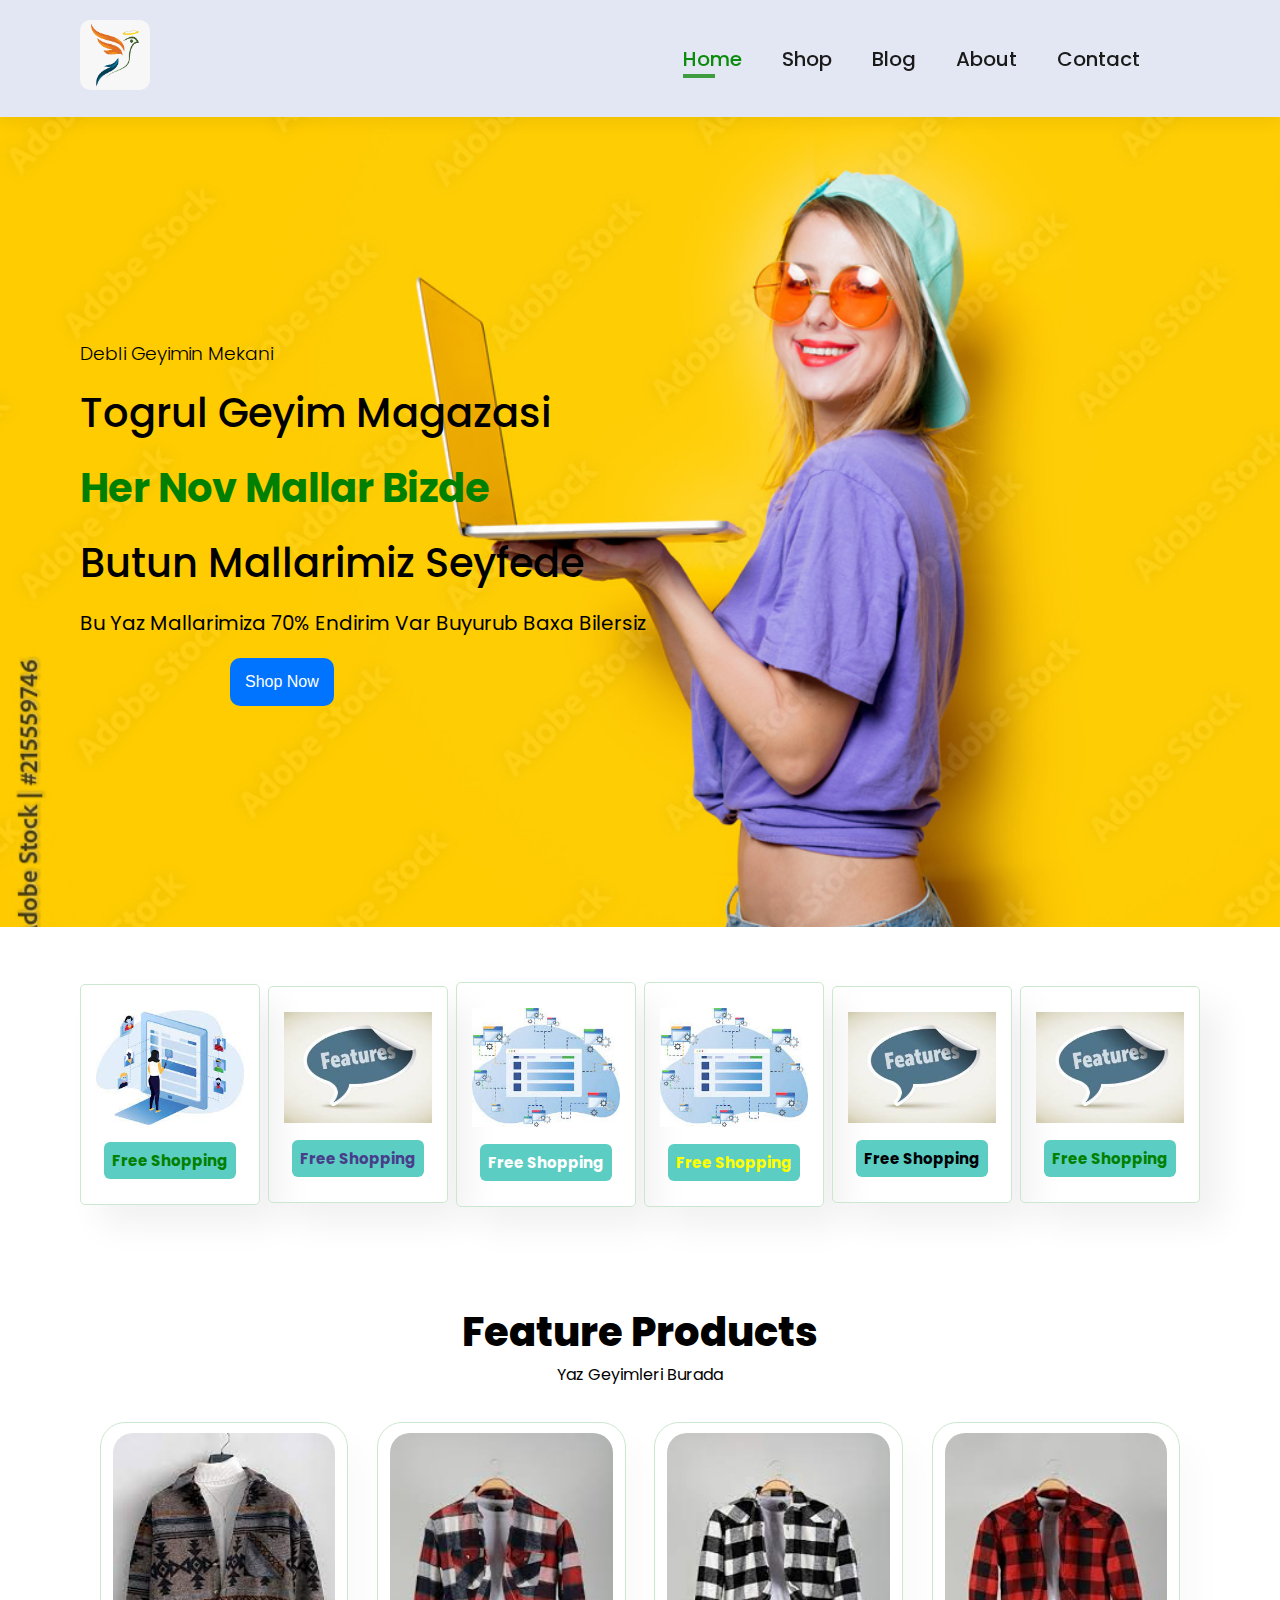
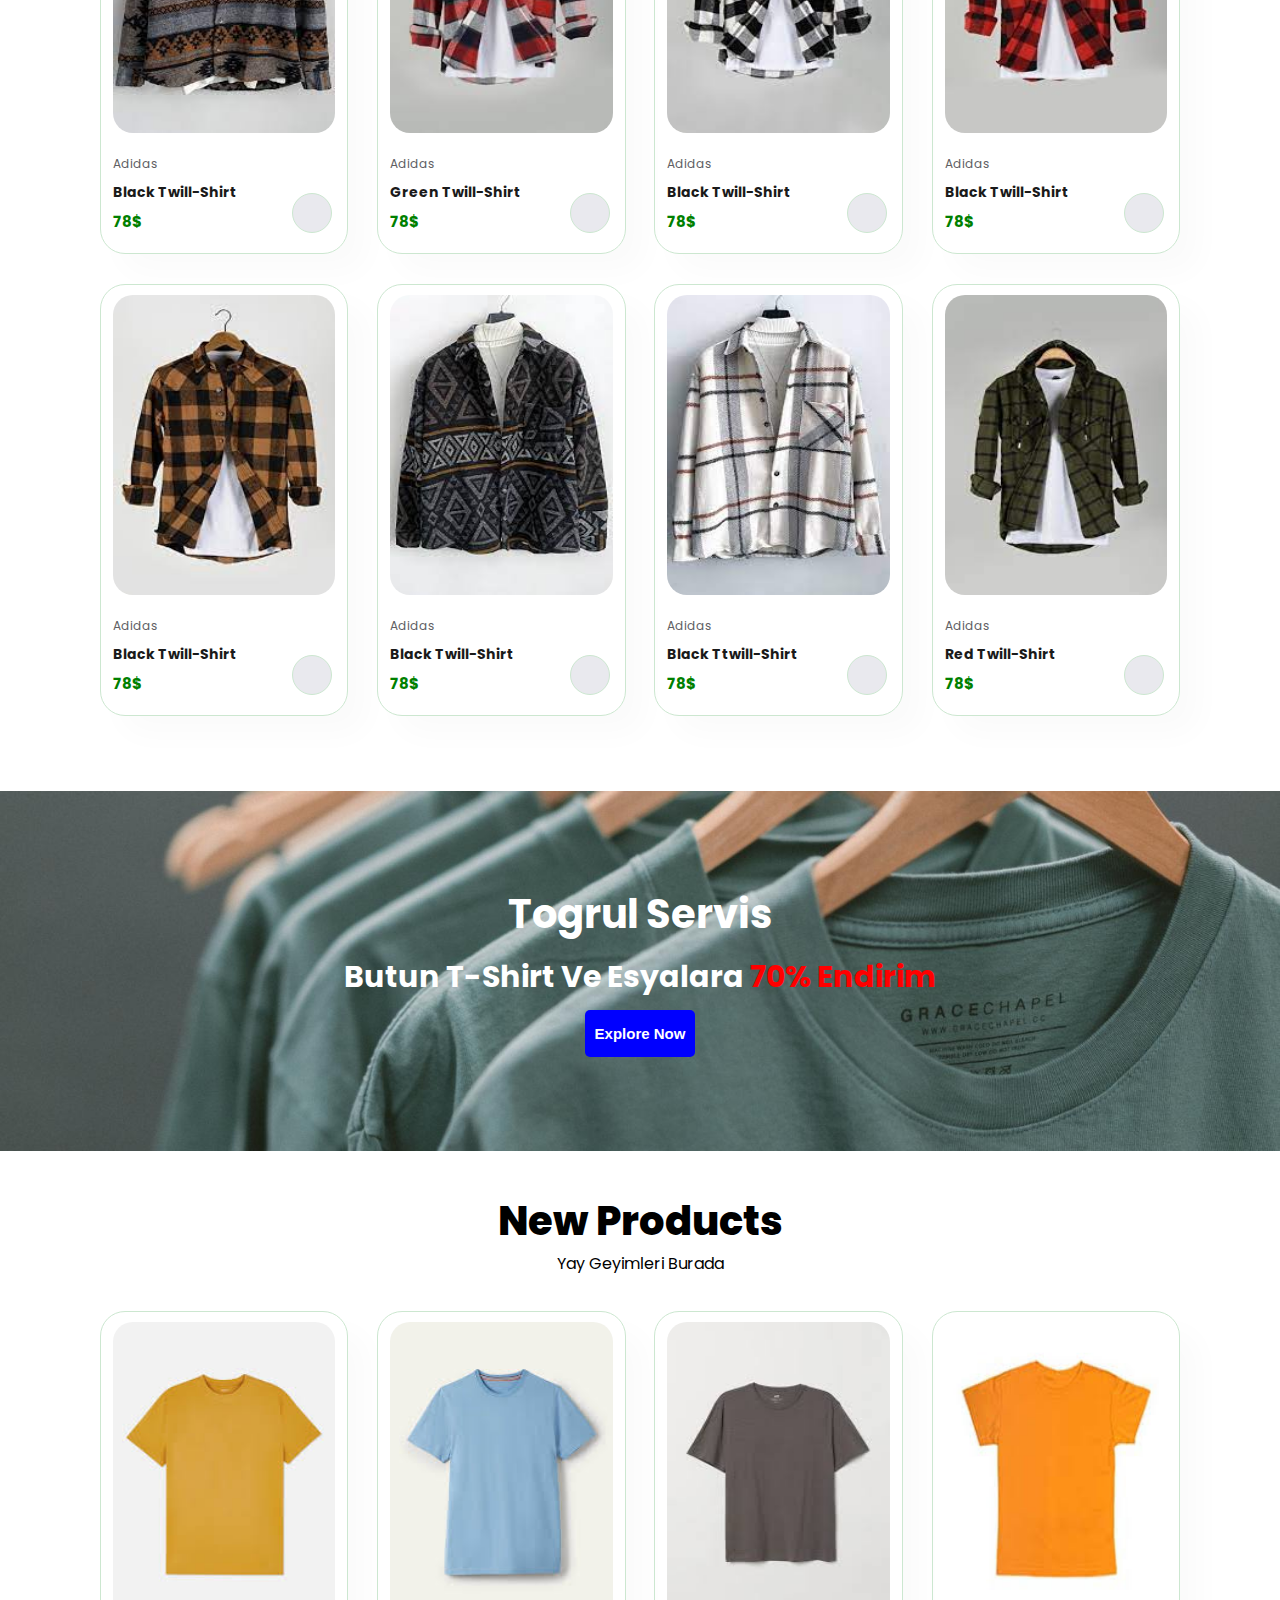
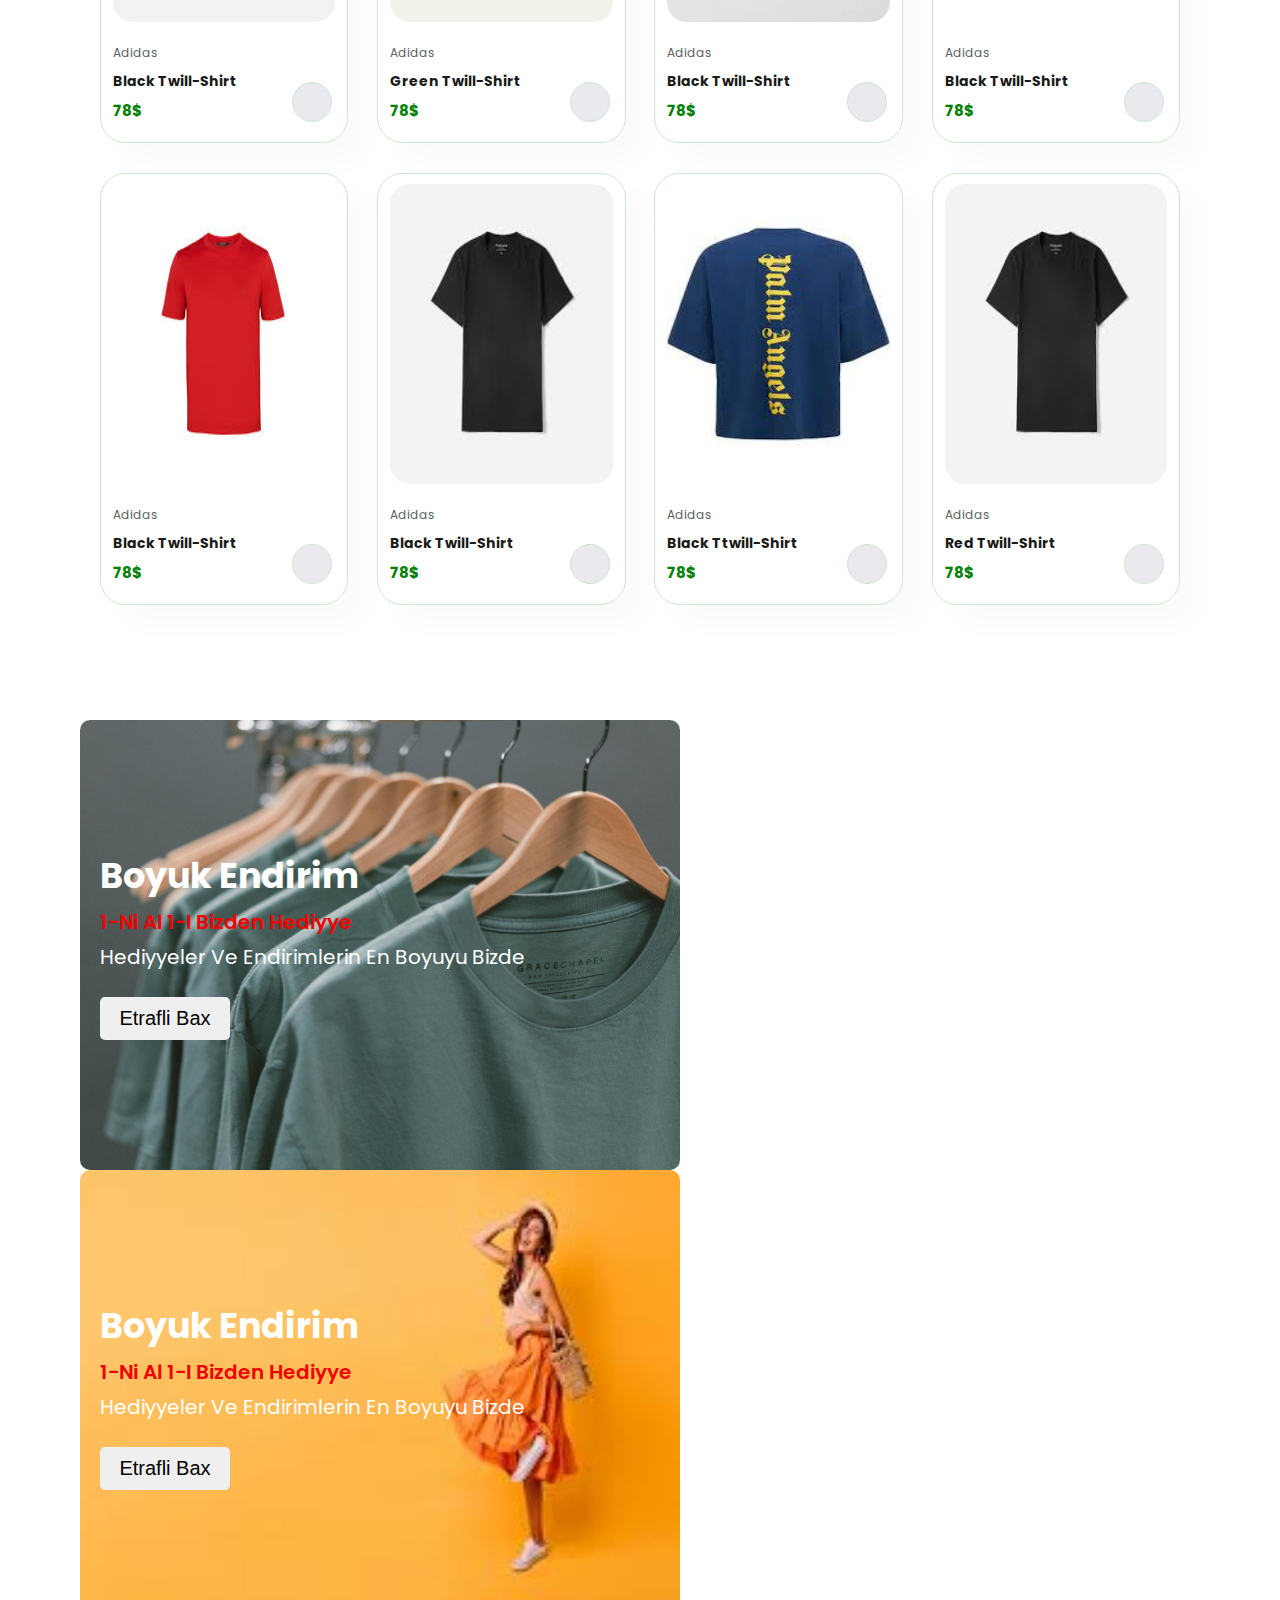
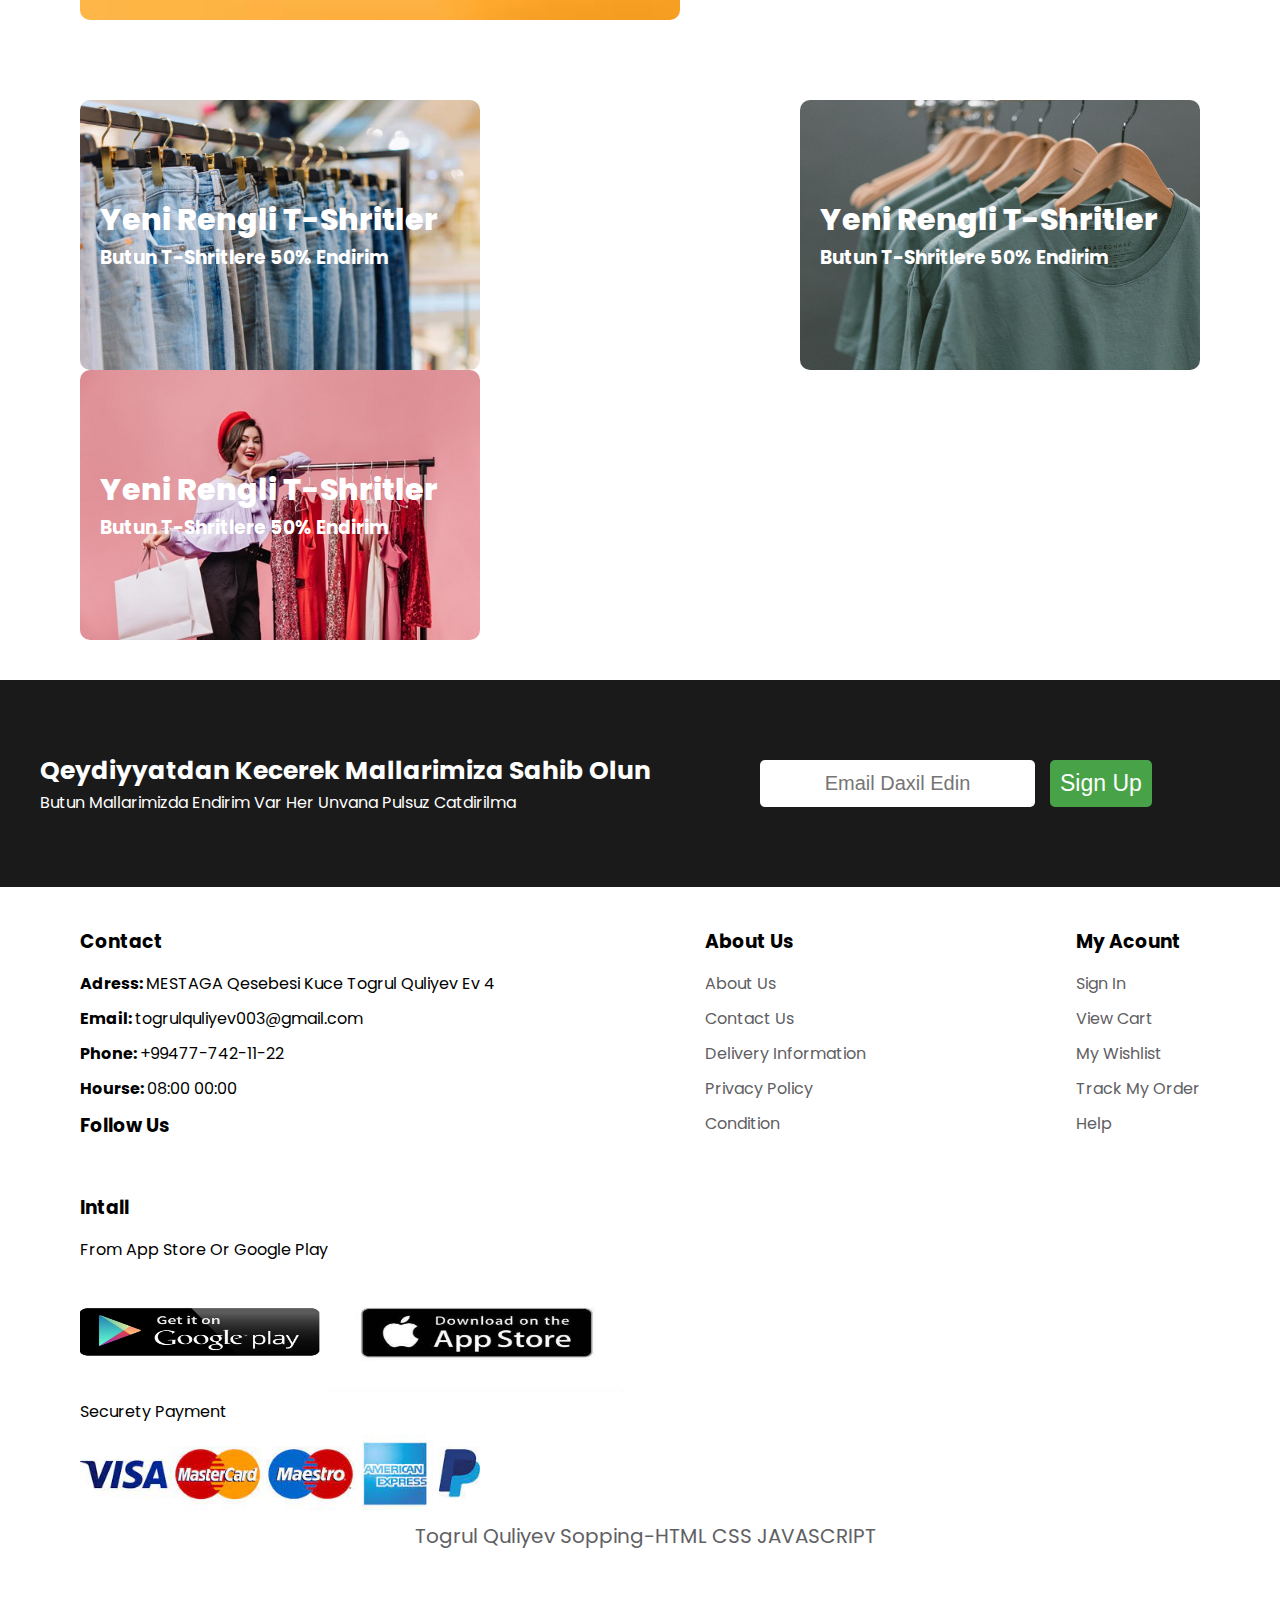
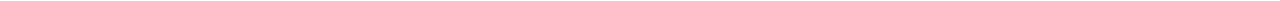
<file: javascript/index.html>
<!DOCTYPE html>
<html lang="en">

<head>
    <meta charset="UTF-8">
    <meta http-equiv="X-UA-Compatible" content="IE=edge">
    <meta name="viewport" content="width=device-width, initial-scale=1.0">
    <title>Shopping</title>
    <link rel="stylesheet" href="https://cdnjs.cloudflare.com/ajax/libs/font-awesome/6.2.1/css/all.min.css"
        integrity="sha512-MV7K8+y+gLIBoVD59lQIYicR65iaqukzvf/nwasF0nqhPay5w/9lJmVM2hMDcnK1OnMGCdVK+iQrJ7lzPJQd1w=="
        crossorigin="anonymous" referrerpolicy="no-referrer" />
    <link rel="stylesheet" href="index.css">

</head>

<body>
    <section id="header">
        <a href="#"> <img src="./images/logo/images.png" class="logo" alt=""></a>
        <div>
            <ul id="navbar">
                <li><a href="index.html" class="active">Home</a></li>
                <li><a href="Shop.html">Shop</a></li>
                <li><a href="Blog.html">Blog</a></li>
                <li><a href="About.html">About</a></li>
                <li><a href="Contact.html">Contact</a></li>
                <li><a href="Cart.html" id="lg-bag"><i class="fa-solid fa-cart-shopping"></i></a></li>
                <a href="#" id="close"><i class="fa-solid fa-x"></i></a>

            </ul>
        </div>
        <div id="mobile">
            <i class="fa-solid fa-cart-shopping"></i>
            <i id="bar" class="fas fa-outdent"></i>
        </div>
    </section>
    <section id="hero">
        <h3> debli geyimin mekani</h3>
        <h1>Togrul Geyim Magazasi</h1>
        <h2>her Nov Mallar Bizde</h2>
        <h1>Butun Mallarimiz Seyfede</h1>
        <p> Bu yaz mallarimiza 70% endirim var buyurub baxa bilersiz</p>
        <button>shop now</button>
    </section>
    <section id="feature" class="section-p">
        <div class="fe-box">
            <img src="./images/feature/download.jpg" alt="">
            <h6>free shopping</h6>
        </div>
        <div class="fe-box">
            <img src="./images/feature/images.jpg" alt="">
            <h6>free shopping</h6>
        </div>
        <div class="fe-box">
            <img src="./images/feature/images (3).jpg" alt="">
            <h6>free shopping</h6>
        </div>
        <div class="fe-box">
            <img src="./images/feature/images (3).jpg" alt="">
            <h6>free shopping</h6>
        </div>
        <div class="fe-box">
            <img src="./images/feature/images.jpg" alt="">
            <h6>free shopping</h6>
        </div>
        <div class="fe-box">
            <img src="./images/feature/images.jpg" alt="">
            <h6>free shopping</h6>
        </div>
    </section>
    <section id="product1" class="section-p">
        <h2>feature products</h2>
        <p> yaz geyimleri burada</p>
        <div class="pro-container">
            <div class="pro">
                <img src="./images/mains/images1.jfif" alt="">
                <div class="des">
                    <span>adidas</span>
                    <h5>black twill-shirt</h5>
                    <div class="star">
                        <i class="fas fa-star"></i>
                        <i class="fas fa-star"></i>
                        <i class="fas fa-star"></i>
                        <i class="fas fa-star"></i>
                        <i class="fas fa-star"></i>
                    </div>
                    <h4>78$</h4>
                </div>
                <a href=""><i class="fa-solid fa-cart-shopping cart"></i></a>
            </div>
            <div class="pro">
                <img src="./images/mains/images2.jfif" alt="">
                <div class="des">
                    <span>adidas</span>
                    <h5>green twill-shirt</h5>
                    <div class="star">
                        <i class="fas fa-star"></i>
                        <i class="fas fa-star"></i>
                        <i class="fas fa-star"></i>
                        <i class="fas fa-star"></i>
                        <i class="fas fa-star"></i>
                    </div>
                    <h4>78$</h4>
                </div>
                <a href=""><i class="fa-solid fa-cart-shopping cart"></i></a>
            </div>
            <div class="pro">
                <img src="./images/mains/images3.jfif" alt="">
                <div class="des">
                    <span>adidas</span>
                    <h5>black twill-shirt</h5>
                    <div class="star">
                        <i class="fas fa-star"></i>
                        <i class="fas fa-star"></i>
                        <i class="fas fa-star"></i>
                        <i class="fas fa-star"></i>
                        <i class="fas fa-star"></i>
                    </div>
                    <h4>78$</h4>
                </div>
                <a href=""><i class="fa-solid fa-cart-shopping cart"></i></a>
            </div>
            <div class="pro">
                <img src="./images/mains/images4.jfif" alt="">
                <div class="des">
                    <span>adidas</span>
                    <h5>black twill-shirt</h5>
                    <div class="star">
                        <i class="fas fa-star"></i>
                        <i class="fas fa-star"></i>
                        <i class="fas fa-star"></i>
                        <i class="fas fa-star"></i>
                        <i class="fas fa-star"></i>
                    </div>
                    <h4>78$</h4>
                </div>
                <a href=""><i class="fa-solid fa-cart-shopping cart"></i></a>
            </div>
            <div class="pro">
                <img src="./images/mains/images5.jfif" alt="">
                <div class="des">
                    <span>adidas</span>
                    <h5>black twill-shirt</h5>
                    <div class="star">
                        <i class="fas fa-star"></i>
                        <i class="fas fa-star"></i>
                        <i class="fas fa-star"></i>
                        <i class="fas fa-star"></i>
                        <i class="fas fa-star"></i>
                    </div>
                    <h4>78$</h4>
                </div>
                <a href=""><i class="fa-solid fa-cart-shopping cart"></i></a>
            </div>
            <div class="pro">
                <img src="./images/mains/images6.jfif" alt="">
                <div class="des">
                    <span>adidas</span>
                    <h5>black twill-shirt</h5>
                    <div class="star">
                        <i class="fas fa-star"></i>
                        <i class="fas fa-star"></i>
                        <i class="fas fa-star"></i>
                        <i class="fas fa-star"></i>
                        <i class="fas fa-star"></i>
                    </div>
                    <h4>78$</h4>
                </div>
                <a href=""><i class="fa-solid fa-cart-shopping cart"></i></a>
            </div>
            <div class="pro">
                <img src="./images/mains/images7.jfif" alt="">
                <div class="des">
                    <span>adidas</span>
                    <h5>black ttwill-shirt</h5>
                    <div class="star">
                        <i class="fas fa-star"></i>
                        <i class="fas fa-star"></i>
                        <i class="fas fa-star"></i>
                        <i class="fas fa-star"></i>
                        <i class="fas fa-star"></i>
                    </div>
                    <h4>78$</h4>
                </div>
                <a href=""><i class="fa-solid fa-cart-shopping cart"></i></a>
            </div>
            <div class="pro">
                <img src="./images/mains/images8.jfif" alt="">
                <div class="des">
                    <span>adidas</span>
                    <h5>red twill-shirt</h5>
                    <div class="star">
                        <i class="fas fa-star"></i>
                        <i class="fas fa-star"></i>
                        <i class="fas fa-star"></i>
                        <i class="fas fa-star"></i>
                        <i class="fas fa-star"></i>
                    </div>
                    <h4>78$</h4>
                </div>
                <a href=""><i class="fa-solid fa-cart-shopping cart"></i></a>
            </div>
        </div>

    </section>
    <section id="banner" class="section-p">
        <h1>togrul servis</h1>
        <h2>butun t-shirt ve esyalara <span>70% endirim</span></h2>
        <button>explore now</button>
    </section>
    <section id="product1" class="section-p">
        <h2>new products</h2>
        <p> yay geyimleri burada</p>
        <div class="pro-container">
            <div class="pro">
                <img src="./images/summer/images.jpg" alt="">
                <div class="des">
                    <span>adidas</span>
                    <h5>black twill-shirt</h5>
                    <div class="star">
                        <i class="fas fa-star"></i>
                        <i class="fas fa-star"></i>
                        <i class="fas fa-star"></i>
                        <i class="fas fa-star"></i>
                        <i class="fas fa-star"></i>
                    </div>
                    <h4>78$</h4>
                </div>
                <a href=""><i class="fa-solid fa-cart-shopping cart"></i></a>
            </div>
            <div class="pro">
                <img src="./images/summer/images (1).jpg" alt="">
                <div class="des">
                    <span>adidas</span>
                    <h5>green twill-shirt</h5>
                    <div class="star">
                        <i class="fas fa-star"></i>
                        <i class="fas fa-star"></i>
                        <i class="fas fa-star"></i>
                        <i class="fas fa-star"></i>
                        <i class="fas fa-star"></i>
                    </div>
                    <h4>78$</h4>
                </div>
                <a href=""><i class="fa-solid fa-cart-shopping cart"></i></a>
            </div>
            <div class="pro">
                <img src="./images/summer/images (2).jpg" alt="">
                <div class="des">
                    <span>adidas</span>
                    <h5>black twill-shirt</h5>
                    <div class="star">
                        <i class="fas fa-star"></i>
                        <i class="fas fa-star"></i>
                        <i class="fas fa-star"></i>
                        <i class="fas fa-star"></i>
                        <i class="fas fa-star"></i>
                    </div>
                    <h4>78$</h4>
                </div>
                <a href=""><i class="fa-solid fa-cart-shopping cart"></i></a>
            </div>
            <div class="pro">
                <img src="./images/summer/images (3).jpg" alt="">
                <div class="des">
                    <span>adidas</span>
                    <h5>black twill-shirt</h5>
                    <div class="star">
                        <i class="fas fa-star"></i>
                        <i class="fas fa-star"></i>
                        <i class="fas fa-star"></i>
                        <i class="fas fa-star"></i>
                        <i class="fas fa-star"></i>
                    </div>
                    <h4>78$</h4>
                </div>
                <a href=""><i class="fa-solid fa-cart-shopping cart"></i></a>
            </div>
            <div class="pro">
                <img src="./images/summer/images (4).jpg" alt="">
                <div class="des">
                    <span>adidas</span>
                    <h5>black twill-shirt</h5>
                    <div class="star">
                        <i class="fas fa-star"></i>
                        <i class="fas fa-star"></i>
                        <i class="fas fa-star"></i>
                        <i class="fas fa-star"></i>
                        <i class="fas fa-star"></i>
                    </div>
                    <h4>78$</h4>
                </div>
                <a href=""><i class="fa-solid fa-cart-shopping cart"></i></a>
            </div>
            <div class="pro">
                <img src="./images/summer/images(1).jpg" alt="">
                <div class="des">
                    <span>adidas</span>
                    <h5>black twill-shirt</h5>
                    <div class="star">
                        <i class="fas fa-star"></i>
                        <i class="fas fa-star"></i>
                        <i class="fas fa-star"></i>
                        <i class="fas fa-star"></i>
                        <i class="fas fa-star"></i>
                    </div>
                    <h4>78$</h4>
                </div>
                <a href=""><i class="fa-solid fa-cart-shopping cart"></i></a>
            </div>
            <div class="pro">
                <img src="./images/summer/images (6).jpg" alt="">
                <div class="des">
                    <span>adidas</span>
                    <h5>black ttwill-shirt</h5>
                    <div class="star">
                        <i class="fas fa-star"></i>
                        <i class="fas fa-star"></i>
                        <i class="fas fa-star"></i>
                        <i class="fas fa-star"></i>
                        <i class="fas fa-star"></i>
                    </div>
                    <h4>78$</h4>
                </div>
                <a href=""><i class="fa-solid fa-cart-shopping cart"></i></a>
            </div>
            <div class="pro">
                <img src="./images/summer/images(1).jpg" alt="">
                <div class="des">
                    <span>adidas</span>
                    <h5>red twill-shirt</h5>
                    <div class="star">
                        <i class="fas fa-star"></i>
                        <i class="fas fa-star"></i>
                        <i class="fas fa-star"></i>
                        <i class="fas fa-star"></i>
                        <i class="fas fa-star"></i>
                    </div>
                    <h4>78$</h4>
                </div>
                <a href=""><i class="fa-solid fa-cart-shopping cart"></i></a>
            </div>
        </div>

    </section>
    <section id="sm-banner" class="section-p">
        <div class="banner-box">
            <h2>boyuk endirim</h2>
            <h4> 1-ni al 1-i bizden hediyye</h4>
            <span>hediyyeler ve endirimlerin en boyuyu bizde</span><br>
            <button>etrafli bax</button>
        </div>
        <div class="banner-box banner-box2">
            <h2>boyuk endirim</h2>
            <h4> 1-ni al 1-i bizden hediyye</h4>
            <span>hediyyeler ve endirimlerin en boyuyu bizde</span><br>
            <button>etrafli bax</button>
        </div>
    </section>
    <section id="banner3" class="section-p">
        <div class="banner-box  banner-box3">
            <h2> yeni rengli t-shritler</h2>
            <h3> butun t-shritlere 50% endirim</h3>
        </div>
        <div class="banner-box">
            <h2> yeni rengli t-shritler</h2>
            <h3> butun t-shritlere 50% endirim</h3>
        </div>
        <div class="banner-box  banner-box4">
            <h2> yeni rengli t-shritler</h2>
            <h3> butun t-shritlere 50% endirim</h3>
        </div>
    </section>
    <section id="registration" class="section-p">
        <div class="letter">
            <h3>qeydiyyatdan kecerek mallarimiza sahib olun</h3>
            <p>butun mallarimizda endirim var her unvana pulsuz catdirilma</p>
        </div>
        <div class="form">
            <input type="text" placeholder="email daxil edin">
            <button>sign up</button>
        </div>
    </section>
    <footer id="footer" class="section-p">
        <div class="contact">
            <h3>contact</h3>
            <p> <strong>adress: </strong> MESTAGA qesebesi kuce togrul quliyev ev 4 </p>
            <p style="text-transform:none;"><strong>email: </strong>togrulquliyev003@gmail.com</p>
            <p> <strong>phone: </strong> +99477-742-11-22 </p>
            <p> <strong>hourse: </strong> 08:00 00:00</p>
            <div class="follow">
                <h3>follow us</h3>
                <div class="icon">
                    <i class="fab fa-facebook-f"style=" color:blue"></i>
                    <i class="fab fa-instagram" style="color:red"></i>
                    <i class="fab fa-twitter"style="color:blue"></i>
                    <i class="fab fa-youtube" style="color:red"></i>
                    <i class="fab fa-pinterest-p" style="color:red"></i>
                </div>
            </div>
        </div>
        <div class="about">
            <h3>about us</h3>
            <a href="#">about us</a>
            <a href="#">contact us</a>
            <a href="#"> delivery information</a>
            <a href="#">privacy policy </a>
            <a href="#">condition</a>
        </div>
        <div class="about">
            <h3>my acount</h3>
            <a href="#">sign in</a>
            <a href="#">view cart</a>
            <a href="#"> my wishlist</a>
            <a href="#">track my order </a>
            <a href="#">help</a>
        </div>
        <div class="install">
            <h3>intall</h3>
            <p>from app store or google play</p>
            <div class="pay">
                <img src="./images/fotter/google-play.jpg" alt="" style="width: 240px;  height: 110px; padding-bottom: 10px;">
                <img src="./images/fotter/apple-app-store.jpg" alt="" style="width: 300px; height: 120px; ">
            </div>
            <p>securety payment</p>
            <img src="./images/fotter/securety.jfif" alt="" >
        </div>
        <div class="footer-finish">
            <p>togrul quliyev sopping-HTML CSS JAVASCRIPT</p>
        </div>


    </footer>


    <script src="index.js"></script>
    
</body>

</html>
</file>
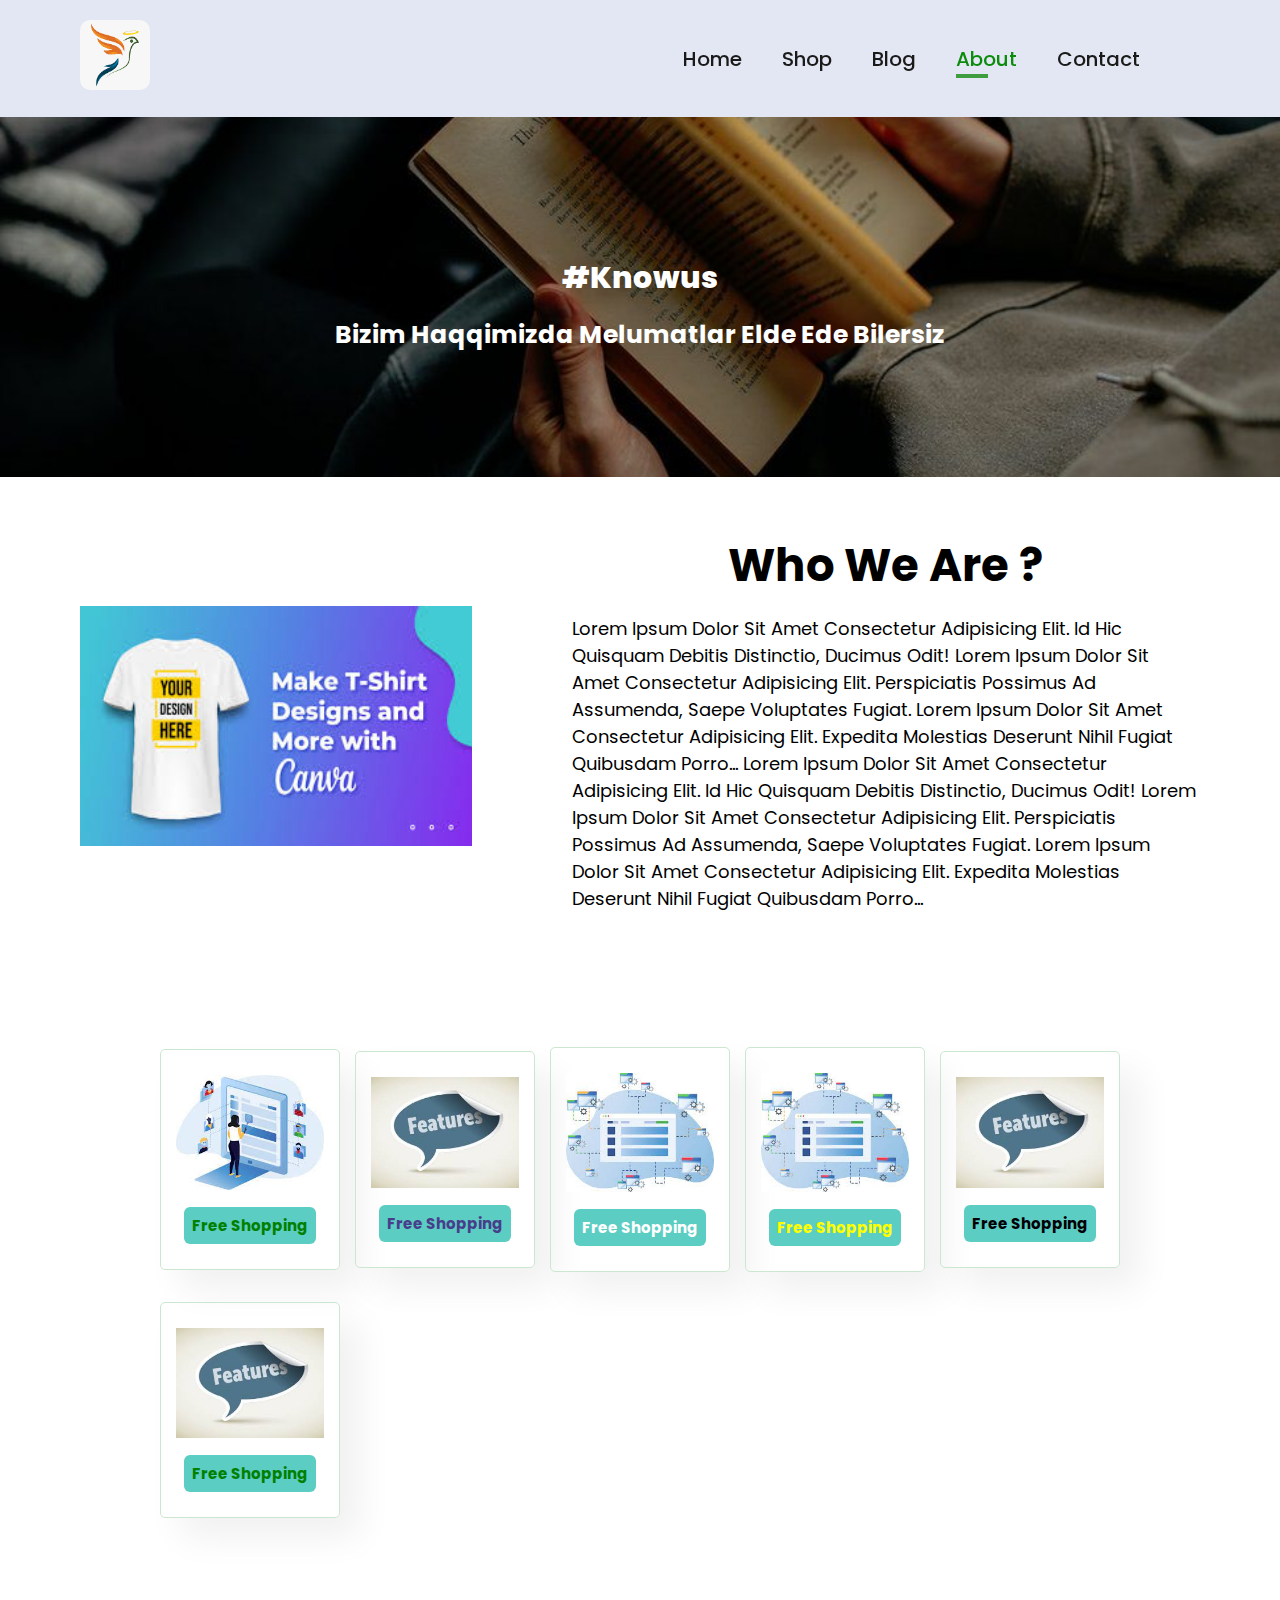
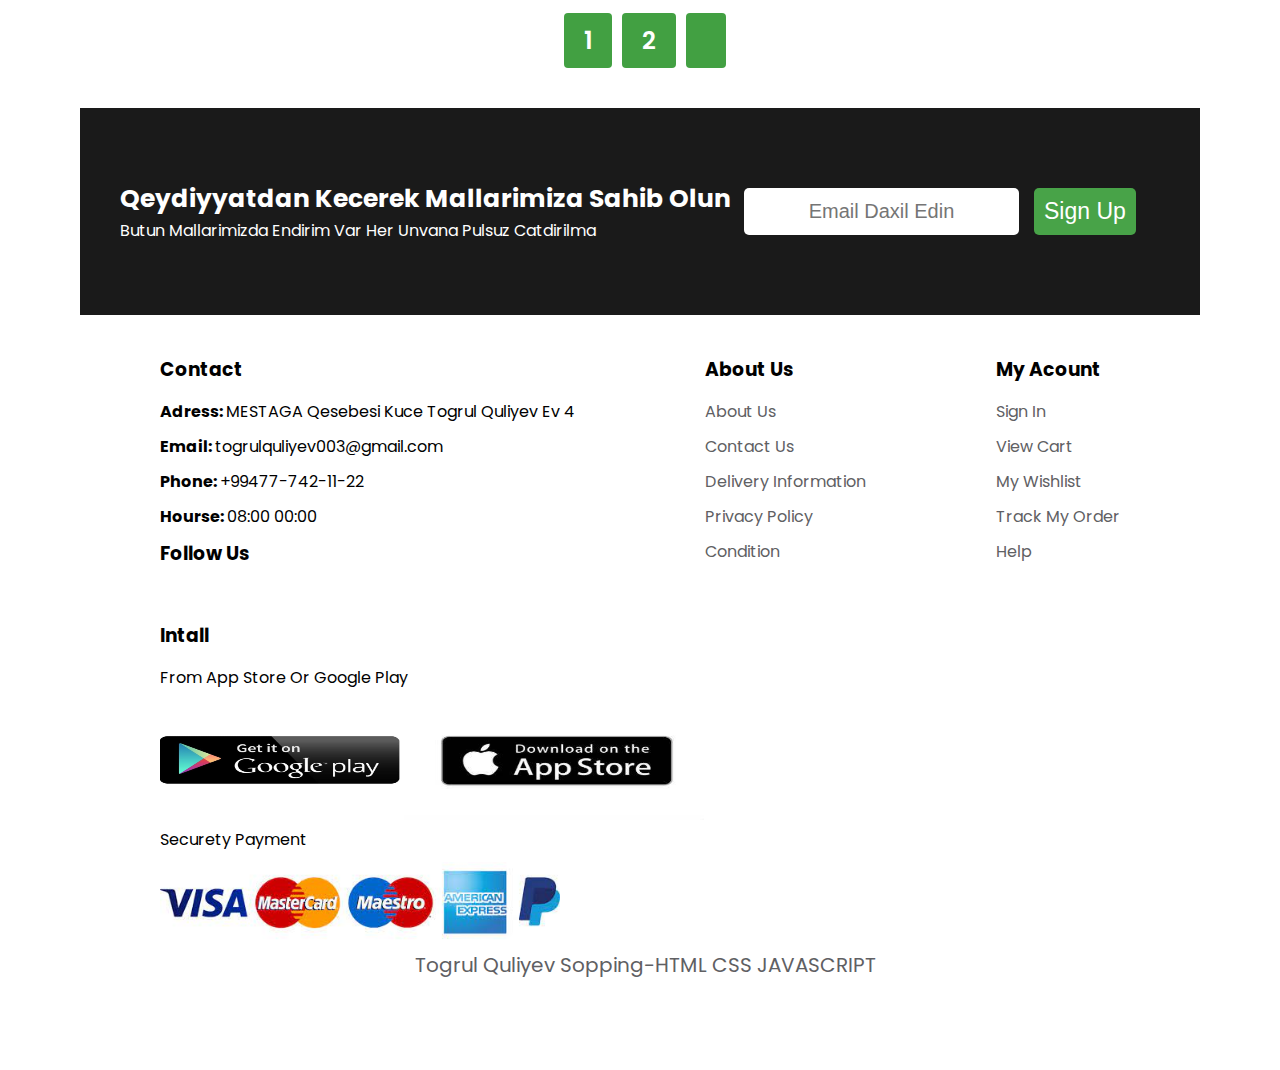
<file: javascript/about.html>
<!DOCTYPE html>
<html lang="en">

<head>
    <meta charset="UTF-8">
    <meta http-equiv="X-UA-Compatible" content="IE=edge">
    <meta name="viewport" content="width=device-width, initial-scale=1.0">
    <title>Shopping</title>
    <link rel="stylesheet" href="https://cdnjs.cloudflare.com/ajax/libs/font-awesome/6.2.1/css/all.min.css"
        integrity="sha512-MV7K8+y+gLIBoVD59lQIYicR65iaqukzvf/nwasF0nqhPay5w/9lJmVM2hMDcnK1OnMGCdVK+iQrJ7lzPJQd1w=="
        crossorigin="anonymous" referrerpolicy="no-referrer" />
    <link rel="stylesheet" href="index.css">

</head>

<body>
    <section id="header">
        <a href="#"> <img src="./images/logo/images.png" class="logo" alt=""></a>
        <div>
            <ul id="navbar">
                <li><a href="index.html" >Home</a></li>
                <li><a href="Shop.html" >Shop</a></li>
                <li><a href="Blog.html" >Blog</a> </li>
                <li><a href="About.html" class="active">About</a></li>
                <li><a href="Contact.html">Contact</a></li>
                <li><a href="Cart.html" id="lg-bag"><i class="fa-solid fa-cart-shopping"></i></a></li>
                <a href="#" id="close"><i class="fa-solid fa-x"></i></a>

            </ul>
        </div>
        <div id="mobile">
            <i class="fa-solid fa-cart-shopping"></i>
            <i id="bar" class="fas fa-outdent"></i>
        </div>
    </section>
    <section id="blog-main">
        <h2>#knowus</h2>
        <p> bizim  haqqimizda melumatlar elde ede bilersiz</p>
    </section>
    <section id="about-books" class="section-p">
        <div class="books-main">
            <div class="about-image">
            <img src="./images/about/about1.jfif" alt="" width="100%">
            </div>
            <div class="about-write">
               <h5>who we are ?</h5>
               <p>Lorem ipsum dolor sit amet consectetur adipisicing elit. Id hic quisquam debitis distinctio,
                 ducimus odit! Lorem ipsum dolor sit amet consectetur adipisicing elit.
                 Perspiciatis possimus ad assumenda, saepe voluptates fugiat. Lorem ipsum dolor sit amet consectetur adipisicing elit. Expedita molestias deserunt nihil fugiat quibusdam porro...
                 Lorem ipsum dolor sit amet consectetur adipisicing elit. Id hic quisquam debitis distinctio,
                 ducimus odit! Lorem ipsum dolor sit amet consectetur adipisicing elit.
                 Perspiciatis possimus ad assumenda, saepe voluptates fugiat. Lorem ipsum dolor sit amet consectetur adipisicing elit. Expedita molestias deserunt nihil fugiat quibusdam porro...</p>
              
            </div>
        </div>
    <section id="feature" class="section-p">
        <div class="fe-box">
            <img src="./images/feature/download.jpg" alt="">
            <h6>free shopping</h6>
        </div>
        <div class="fe-box">
            <img src="./images/feature/images.jpg" alt="">
            <h6>free shopping</h6>
        </div>
        <div class="fe-box">
            <img src="./images/feature/images (3).jpg" alt="">
            <h6>free shopping</h6>
        </div>
        <div class="fe-box">
            <img src="./images/feature/images (3).jpg" alt="">
            <h6>free shopping</h6>
        </div>
        <div class="fe-box">
            <img src="./images/feature/images.jpg" alt="">
            <h6>free shopping</h6>
        </div>
        <div class="fe-box">
            <img src="./images/feature/images.jpg" alt="">
            <h6>free shopping</h6>
        </div>
    </section>
    <section id="pagination" class="section-p">
        <a href="#">1</a>
        <a href="#">2</a>
        <a href="#"><i class="fa-solid fa-arrow-right"></i></a>
    </section>
    <section id="registration" class="section-p">
        <div class="letter">
            <h3>qeydiyyatdan kecerek mallarimiza sahib olun</h3>
            <p>butun mallarimizda endirim var her unvana pulsuz catdirilma</p>
        </div>
        <div class="form">
            <input type="text" placeholder="email daxil edin">
            <button>sign up</button>
        </div>
    </section>
    <footer id="footer" class="section-p">
        <div class="contact">
            <h3>contact</h3>
            <p> <strong>adress: </strong> MESTAGA qesebesi kuce togrul quliyev ev 4 </p>
            <p style="text-transform:none;"><strong>email: </strong>togrulquliyev003@gmail.com</p>
            <p> <strong>phone: </strong> +99477-742-11-22 </p>
            <p> <strong>hourse: </strong> 08:00 00:00</p>
            <div class="follow">
                <h3>follow us</h3>
                <div class="icon">
                    <i class="fab fa-facebook-f"style=" color:blue"></i>
                    <i class="fab fa-instagram" style="color:red"></i>
                    <i class="fab fa-twitter"style="color:blue"></i>
                    <i class="fab fa-youtube" style="color:red"></i>
                    <i class="fab fa-pinterest-p" style="color:red"></i>
                </div>
            </div>
        </div>
        <div class="about">
            <h3>about us</h3>
            <a href="#">about us</a>
            <a href="#">contact us</a>
            <a href="#"> delivery information</a>
            <a href="#">privacy policy </a>
            <a href="#">condition</a>
        </div>
        <div class="about">
            <h3>my acount</h3>
            <a href="#">sign in</a>
            <a href="#">view cart</a>
            <a href="#"> my wishlist</a>
            <a href="#">track my order </a>
            <a href="#">help</a>
        </div>
        <div class="install">
            <h3>intall</h3>
            <p>from app store or google play</p>
            <div class="pay">
                <img src="./images/fotter/google-play.jpg" alt="" style="width: 240px;  height: 110px; padding-bottom: 10px;">
                <img src="./images/fotter/apple-app-store.jpg" alt="" style="width: 300px; height: 120px; ">
            </div>
            <p>securety payment</p>
            <img src="./images/fotter/securety.jfif" alt="" >
        </div>
        <div class="footer-finish">
            <p>togrul quliyev sopping-HTML CSS JAVASCRIPT</p>
        </div>


    </footer>


    <script src="index.js"></script>
</body>

</html>
</file>
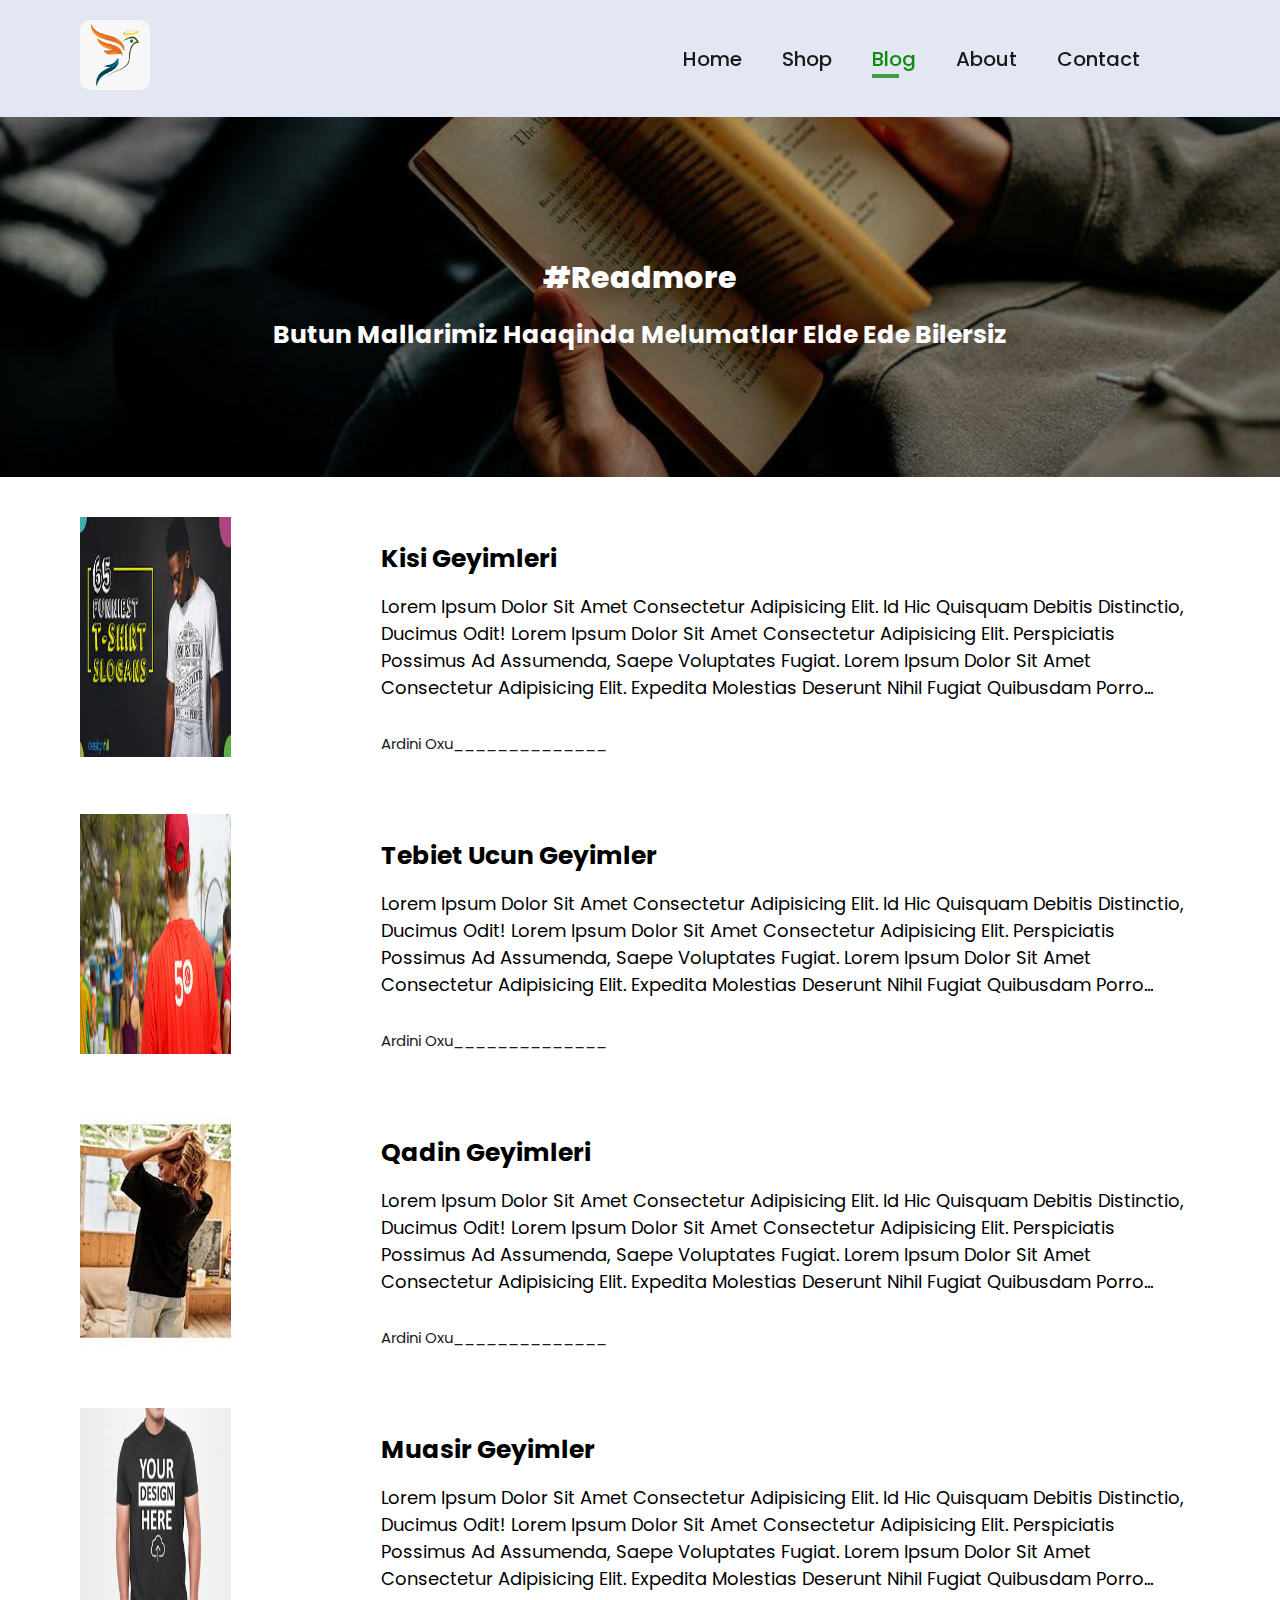
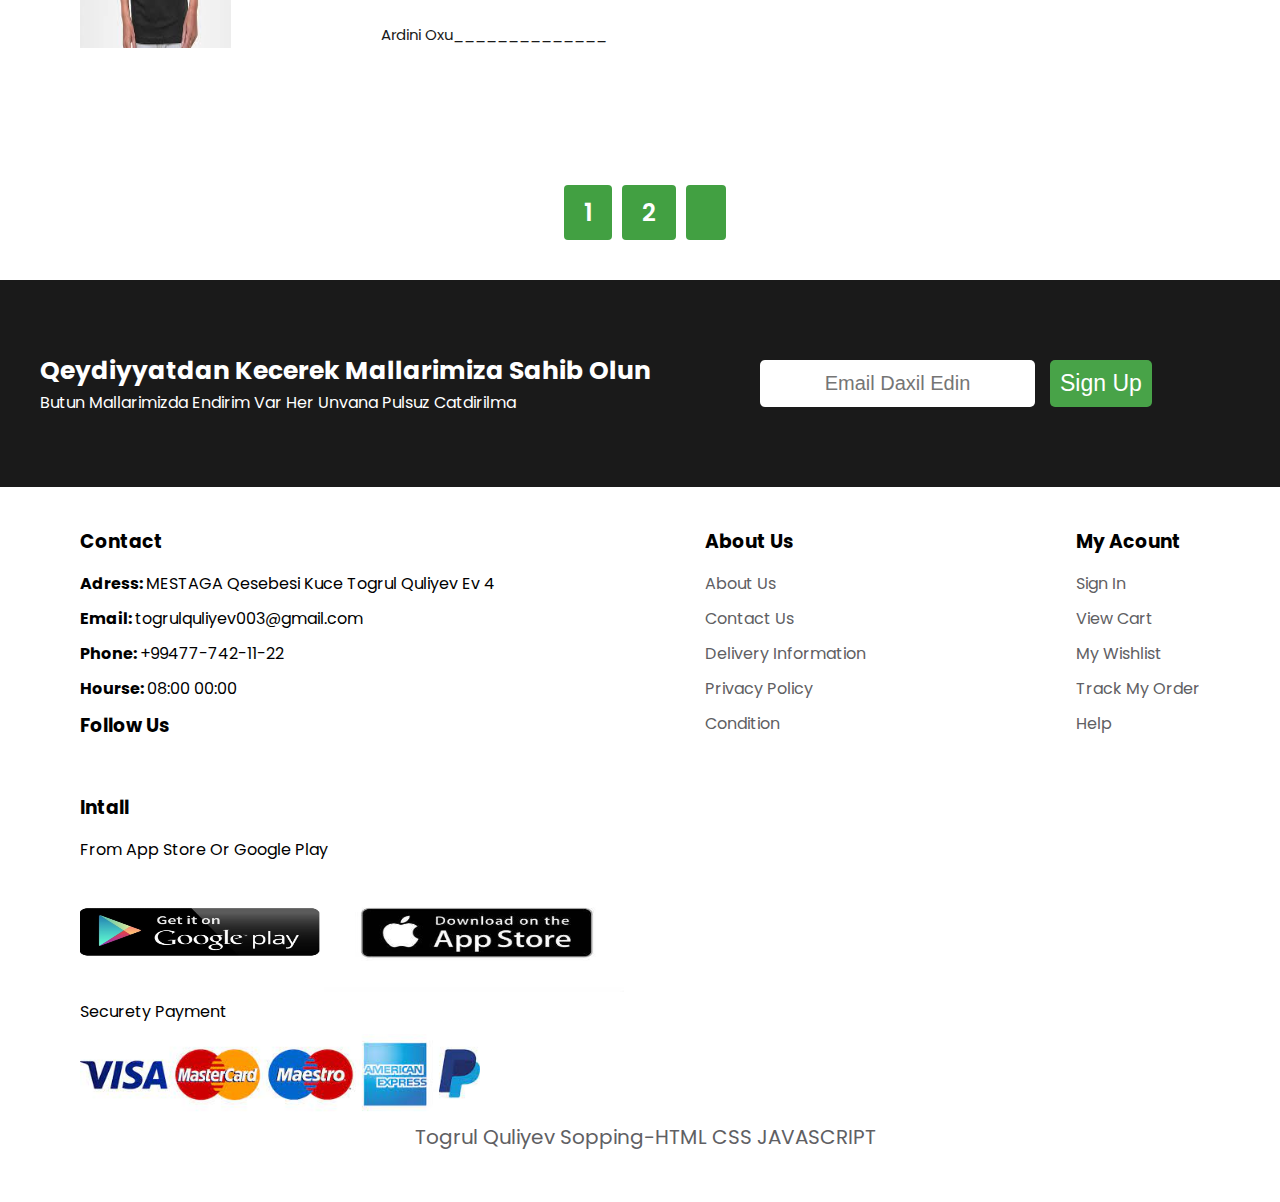
<file: javascript/Blog.html>
<!DOCTYPE html>
<html lang="en">

<head>
    <meta charset="UTF-8">
    <meta http-equiv="X-UA-Compatible" content="IE=edge">
    <meta name="viewport" content="width=device-width, initial-scale=1.0">
    <title>Shopping</title>
    <link rel="stylesheet" href="https://cdnjs.cloudflare.com/ajax/libs/font-awesome/6.2.1/css/all.min.css"
        integrity="sha512-MV7K8+y+gLIBoVD59lQIYicR65iaqukzvf/nwasF0nqhPay5w/9lJmVM2hMDcnK1OnMGCdVK+iQrJ7lzPJQd1w=="
        crossorigin="anonymous" referrerpolicy="no-referrer" />
    <link rel="stylesheet" href="index.css">

</head>

<body>
    <section id="header">
        <a href="#"> <img src="./images/logo/images.png" class="logo" alt=""></a>
        <div>
            <ul id="navbar">
                <li><a href="index.html" >Home</a></li>
                <li><a href="Shop.html" >Shop</a></li>
                <li><a href="Blog.html" class="active">Blog</a></li>
                <li><a href="About.html">About</a></li>
                <li><a href="Contact.html">Contact</a></li>
                <li><a href="Cart.html" id="lg-bag"><i class="fa-solid fa-cart-shopping"></i></a></li>
                <a href="#" id="close"><i class="fa-solid fa-x"></i></a>

            </ul>
        </div>
        <div id="mobile">
            <i class="fa-solid fa-cart-shopping"></i>
            <i id="bar" class="fas fa-outdent"></i>
        </div>
    </section>
    <section id="blog-main">
        <h2>#readmore</h2>
        <p> butun mallarimiz haaqinda melumatlar elde ede bilersiz</p>
    </section>
    <section id="blog-books" class="section-p">
        <div class="books-main">
            <div class="blog-image">
            <img src="./images/blog/blog(1).jfif" alt="">
            </div>
            <div class="blog-write">
               <h5>kisi geyimleri</h5>
               <p>Lorem ipsum dolor sit amet consectetur adipisicing elit. Id hic quisquam debitis distinctio,
                 ducimus odit! Lorem ipsum dolor sit amet consectetur adipisicing elit.
                 Perspiciatis possimus ad assumenda, saepe voluptates fugiat. Lorem ipsum dolor sit amet consectetur adipisicing elit. Expedita molestias deserunt nihil fugiat quibusdam porro...</p>
               <a href="#"> ardini oxu______________</a>
            </div>
        </div>
            
        </div>
        <div class="books-main">
            <div class="blog-image">
            <img src="./images/blog/blog(2).jfif" alt="">
            </div>
            <div class="blog-write">
               <h5>tebiet ucun geyimler</h5>
               <p>Lorem ipsum dolor sit amet consectetur adipisicing elit. Id hic quisquam debitis distinctio,
                 ducimus odit! Lorem ipsum dolor sit amet consectetur adipisicing elit.
                 Perspiciatis possimus ad assumenda, saepe voluptates fugiat. Lorem ipsum dolor sit amet consectetur adipisicing elit. Expedita molestias deserunt nihil fugiat quibusdam porro...</p>
               <a href="#"> ardini oxu______________</a>
            </div>
        </div>
            
        </div>
        <div class="books-main">
            <div class="blog-image">
            <img src="./images/blog/blog(3).jfif" alt="">
            </div>
            <div class="blog-write">
               <h5>qadin geyimleri</h5>
               <p>Lorem ipsum dolor sit amet consectetur adipisicing elit. Id hic quisquam debitis distinctio,
                 ducimus odit! Lorem ipsum dolor sit amet consectetur adipisicing elit.
                 Perspiciatis possimus ad assumenda, saepe voluptates fugiat. Lorem ipsum dolor sit amet consectetur adipisicing elit. Expedita molestias deserunt nihil fugiat quibusdam porro...</p>
               <a href="#"> ardini oxu______________</a>
            </div>
        </div>
            
        </div>
        <div class="books-main">
            <div class="blog-image">
            <img src="./images/blog/blog(4).jfif" alt="">
            </div>
            <div class="blog-write">
               <h5>muasir geyimler</h5>
               <p>Lorem ipsum dolor sit amet consectetur adipisicing elit. Id hic quisquam debitis distinctio,
                 ducimus odit! Lorem ipsum dolor sit amet consectetur adipisicing elit.
                 Perspiciatis possimus ad assumenda, saepe voluptates fugiat. Lorem ipsum dolor sit amet consectetur adipisicing elit. Expedita molestias deserunt nihil fugiat quibusdam porro...</p>
               <a href="#"> ardini oxu______________</a>
            </div>
            
        </div>



    </section>
    <section id="pagination" class="section-p">
        <a href="#">1</a>
        <a href="#">2</a>
        <a href="#"><i class="fa-solid fa-arrow-right"></i></a>
    </section>
    <section id="registration" class="section-p">
        <div class="letter">
            <h3>qeydiyyatdan kecerek mallarimiza sahib olun</h3>
            <p>butun mallarimizda endirim var her unvana pulsuz catdirilma</p>
        </div>
        <div class="form">
            <input type="text" placeholder="email daxil edin">
            <button>sign up</button>
        </div>
    </section>
    <footer id="footer" class="section-p">
        <div class="contact">
            <h3>contact</h3>
            <p> <strong>adress: </strong> MESTAGA qesebesi kuce togrul quliyev ev 4 </p>
            <p style="text-transform:none;"><strong>email: </strong>togrulquliyev003@gmail.com</p>
            <p> <strong>phone: </strong> +99477-742-11-22 </p>
            <p> <strong>hourse: </strong> 08:00 00:00</p>
            <div class="follow">
                <h3>follow us</h3>
                <div class="icon">
                    <i class="fab fa-facebook-f"style=" color:blue"></i>
                    <i class="fab fa-instagram" style="color:red"></i>
                    <i class="fab fa-twitter"style="color:blue"></i>
                    <i class="fab fa-youtube" style="color:red"></i>
                    <i class="fab fa-pinterest-p" style="color:red"></i>
                </div>
            </div>
        </div>
        <div class="about">
            <h3>about us</h3>
            <a href="#">about us</a>
            <a href="#">contact us</a>
            <a href="#"> delivery information</a>
            <a href="#">privacy policy </a>
            <a href="#">condition</a>
        </div>
        <div class="about">
            <h3>my acount</h3>
            <a href="#">sign in</a>
            <a href="#">view cart</a>
            <a href="#"> my wishlist</a>
            <a href="#">track my order </a>
            <a href="#">help</a>
        </div>
        <div class="install">
            <h3>intall</h3>
            <p>from app store or google play</p>
            <div class="pay">
                <img src="./images/fotter/google-play.jpg" alt="" style="width: 240px;  height: 110px; padding-bottom: 10px;">
                <img src="./images/fotter/apple-app-store.jpg" alt="" style="width: 300px; height: 120px; ">
            </div>
            <p>securety payment</p>
            <img src="./images/fotter/securety.jfif" alt="" >
        </div>
        <div class="footer-finish">
            <p>togrul quliyev sopping-HTML CSS JAVASCRIPT</p>
        </div>


    </footer>


    <script src="index.js"></script>
</body>

</html>
</file>
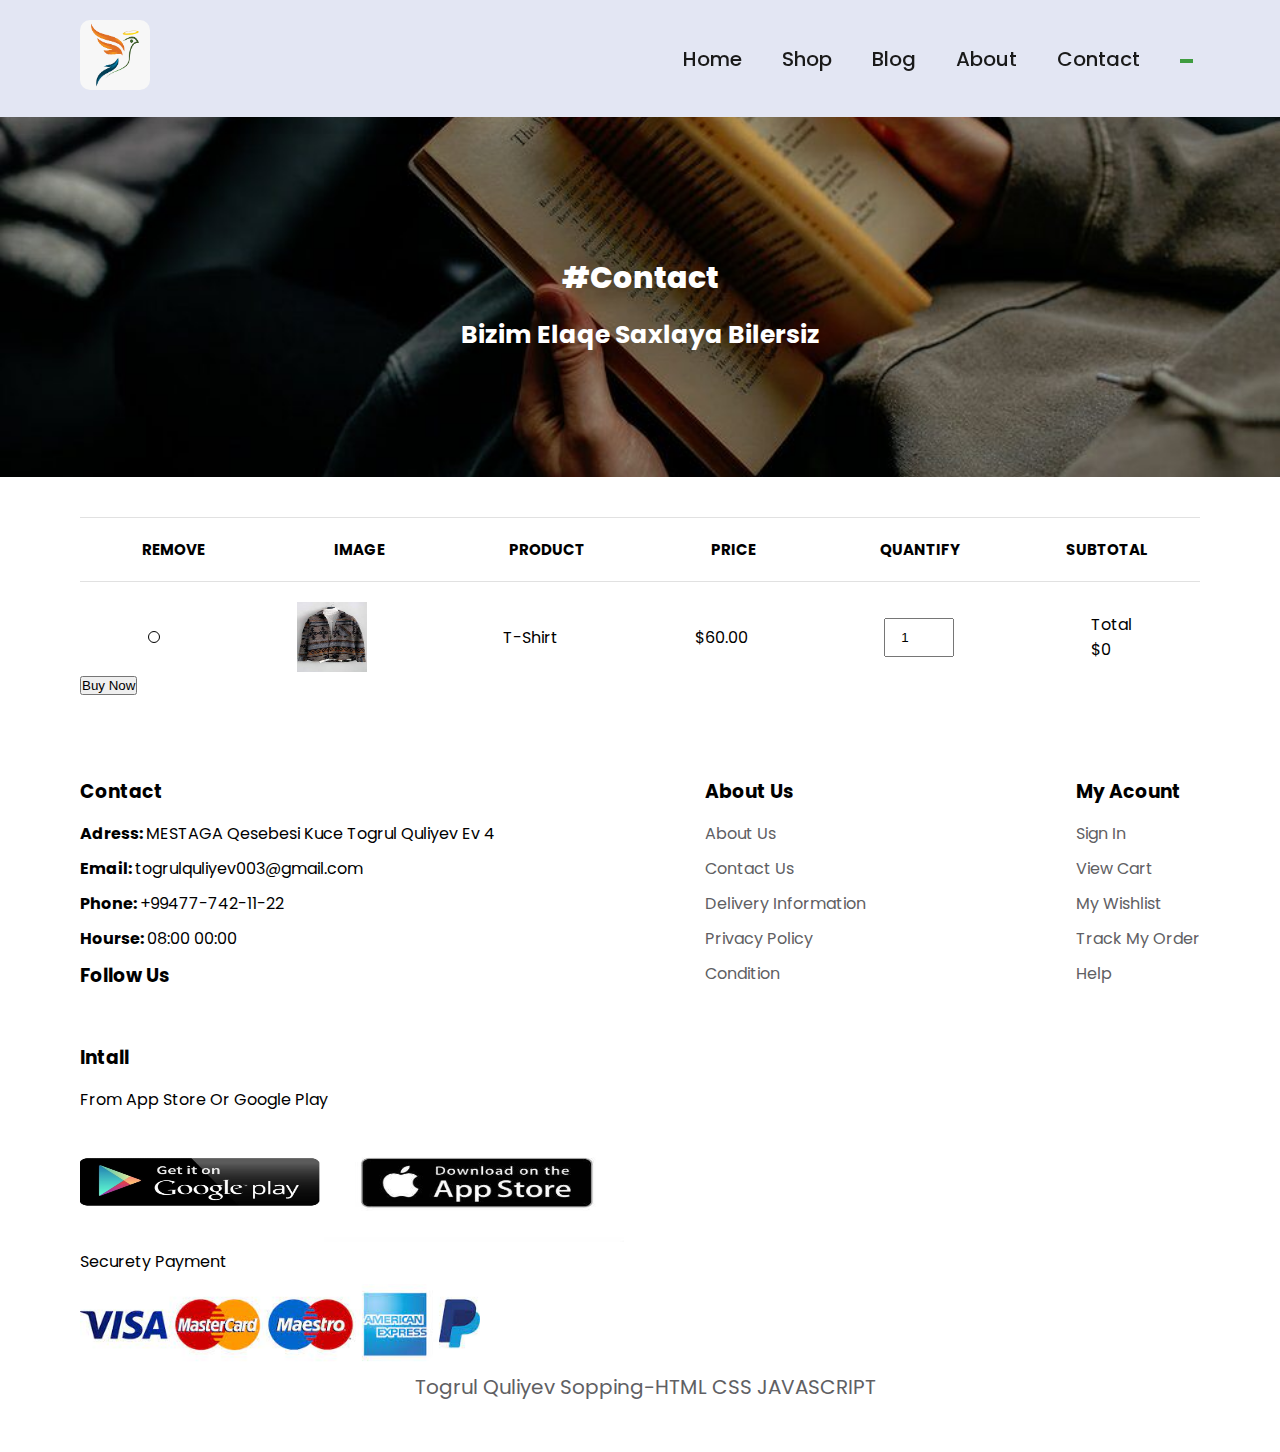
<file: javascript/cart.html>
<!DOCTYPE html>
<html lang="en">

<head>
    <meta charset="UTF-8">
    <meta http-equiv="X-UA-Compatible" content="IE=edge">
    <meta name="viewport" content="width=device-width, initial-scale=1.0">
    <title>Shopping</title>
    <link rel="stylesheet" href="https://cdnjs.cloudflare.com/ajax/libs/font-awesome/6.2.1/css/all.min.css"
        integrity="sha512-MV7K8+y+gLIBoVD59lQIYicR65iaqukzvf/nwasF0nqhPay5w/9lJmVM2hMDcnK1OnMGCdVK+iQrJ7lzPJQd1w=="
        crossorigin="anonymous" referrerpolicy="no-referrer" />
    <link rel="stylesheet" href="index.css">

</head>

<body>
    <section id="header">
        <a href="#"> <img src="./images/logo/images.png" class="logo" alt=""></a>
        <div>
            <ul id="navbar">
                <li><a href="index.html">Home</a></li>
                <li><a href="Shop.html">Shop</a></li>
                <li><a href="Blog.html">Blog</a> </li>
                <li><a href="About.html">About</a></li>
                <li><a href="Contact.html">Contact</a></li>
                <li><a href="Cart.html" class="active" id="lg-bag"><i class="fa-solid fa-cart-shopping"></i></a></li>
                <a href="#" id="close"><i class="fa-solid fa-x"></i></a>

            </ul>
        </div>
        <div id="mobile">
            <i class="fa-solid fa-cart-shopping"></i>
            <i id="bar" class="fas fa-outdent"></i>
        </div>
    </section>
    <section id="blog-main">
        <h2>#contact</h2>
        <p> bizim elaqe saxlaya bilersiz</p>
    </section>
    <section id="cart" class="section-p">
        <table width="100%">
            <thead>
                <tr>
                    <td>remove</td>
                    <td>image</td>
                    <td>product</td>
                    <td>price</td>
                    <td>quantify</td>
                    <td>subtotal</td>
                </tr>
            </thead>
        </table>
        <div class="car1">
            <div class="cart-content">
                <div class="cart-box">
                    <i class="fa-solid fa-x cart-remove"></i>
                    <img src="./images/mains/images1.jfif" alt="" class="cart-image">
                    <div class="cart-product-title">t-shirt</div>
                    <div class="cart-price">$60.00</div>
                    <input type="number" value="1" class="cart-quantidy">
                    <div class="total">
                        <div class="total-title">total</div>
                        <div class="total-price">$0</div>
                    </div>
                </div>
            </div>

            <button class="btn-buy">buy now</button>
        </div>
    </section>

    </section>
    <footer id="footer" class="section-p">
        <div class="contact">
            <h3>contact</h3>
            <p> <strong>adress: </strong> MESTAGA qesebesi kuce togrul quliyev ev 4 </p>
            <p style="text-transform:none;"><strong>email: </strong>togrulquliyev003@gmail.com</p>
            <p> <strong>phone: </strong> +99477-742-11-22 </p>
            <p> <strong>hourse: </strong> 08:00 00:00</p>
            <div class="follow">
                <h3>follow us</h3>
                <div class="icon">
                    <i class="fab fa-facebook-f" style=" color:blue"></i>
                    <i class="fab fa-instagram" style="color:red"></i>
                    <i class="fab fa-twitter" style="color:blue"></i>
                    <i class="fab fa-youtube" style="color:red"></i>
                    <i class="fab fa-pinterest-p" style="color:red"></i>
                </div>
            </div>
        </div>
        <div class="about">
            <h3>about us</h3>
            <a href="#">about us</a>
            <a href="#">contact us</a>
            <a href="#"> delivery information</a>
            <a href="#">privacy policy </a>
            <a href="#">condition</a>
        </div>
        <div class="about">
            <h3>my acount</h3>
            <a href="#">sign in</a>
            <a href="#">view cart</a>
            <a href="#"> my wishlist</a>
            <a href="#">track my order </a>
            <a href="#">help</a>
        </div>
        <div class="install">
            <h3>intall</h3>
            <p>from app store or google play</p>
            <div class="pay">
                <img src="./images/fotter/google-play.jpg" alt=""
                    style="width: 240px;  height: 110px; padding-bottom: 10px;">
                <img src="./images/fotter/apple-app-store.jpg" alt="" style="width: 300px; height: 120px; ">
            </div>
            <p>securety payment</p>
            <img src="./images/fotter/securety.jfif" alt="">
        </div>
        <div class="footer-finish">
            <p>togrul quliyev sopping-HTML CSS JAVASCRIPT</p>
        </div>


    </footer>


    <script src="cart.js"></script>
</body>

</html>
</file>
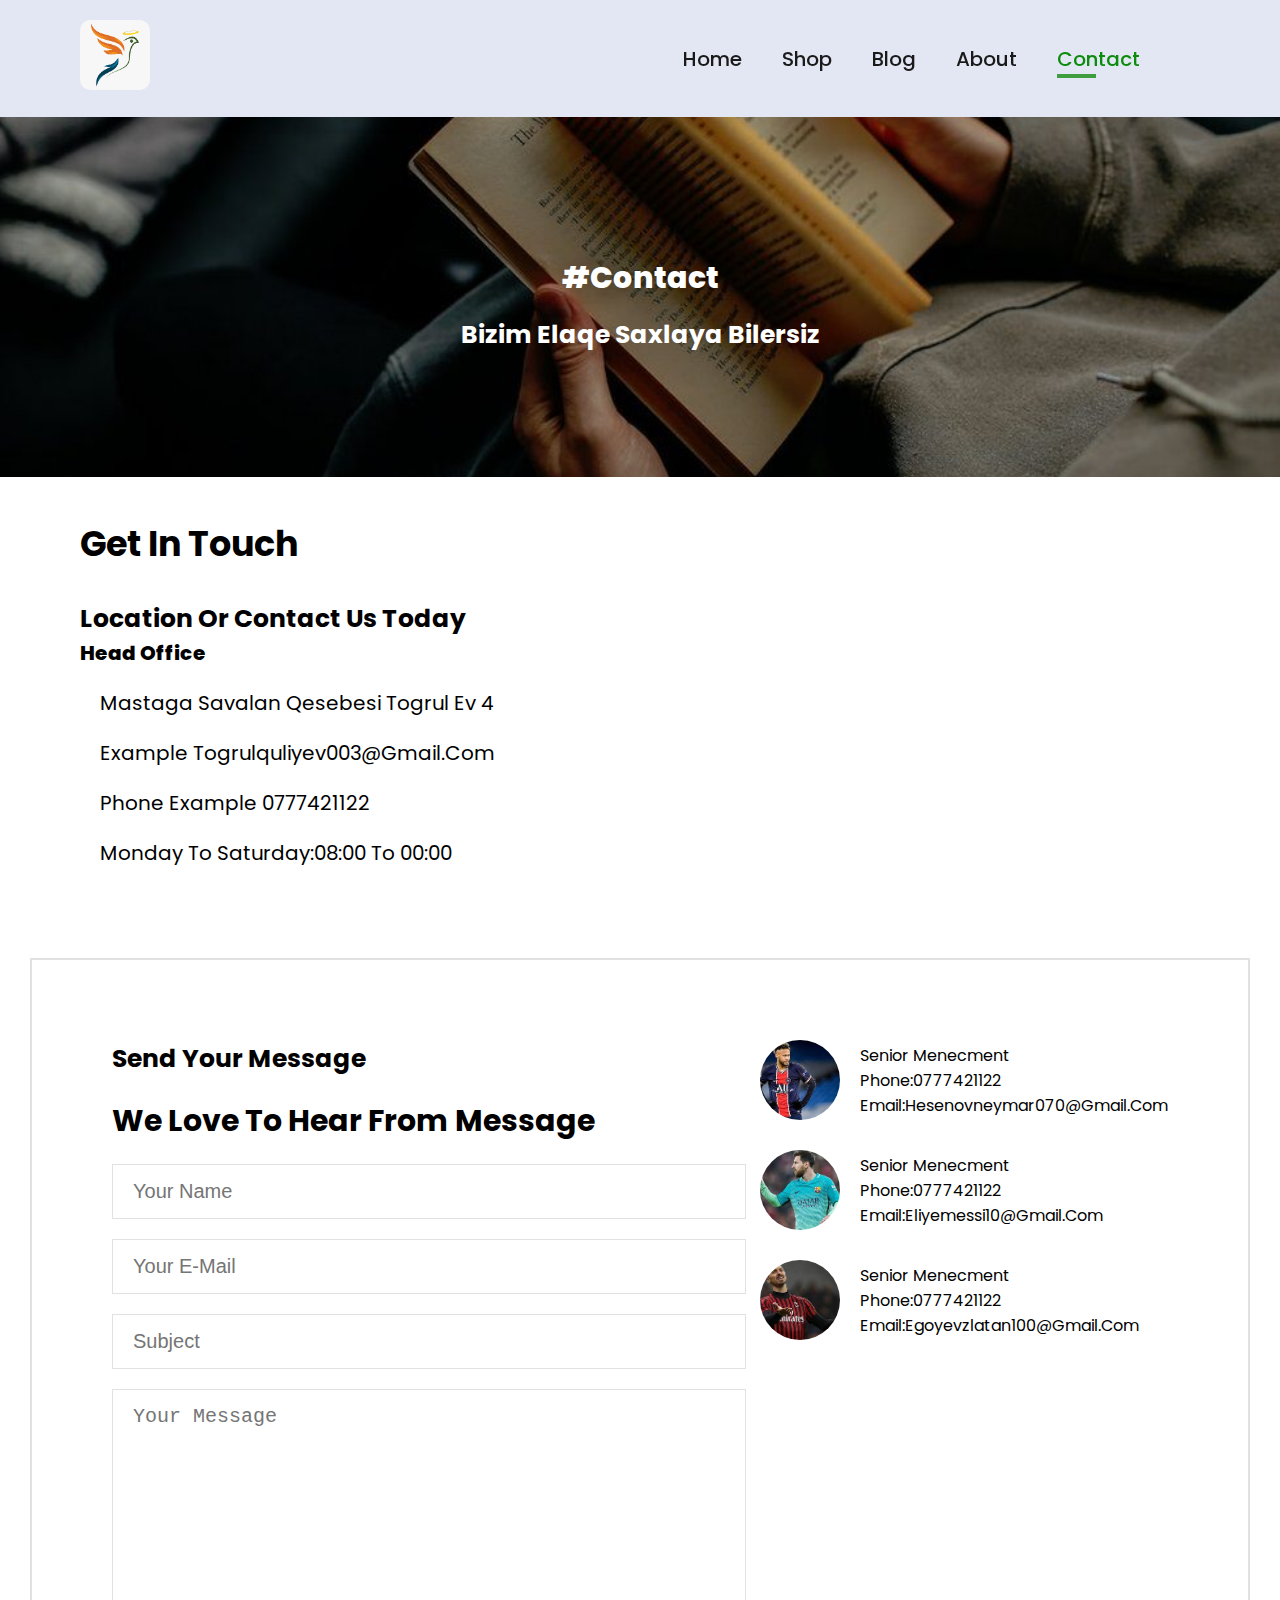
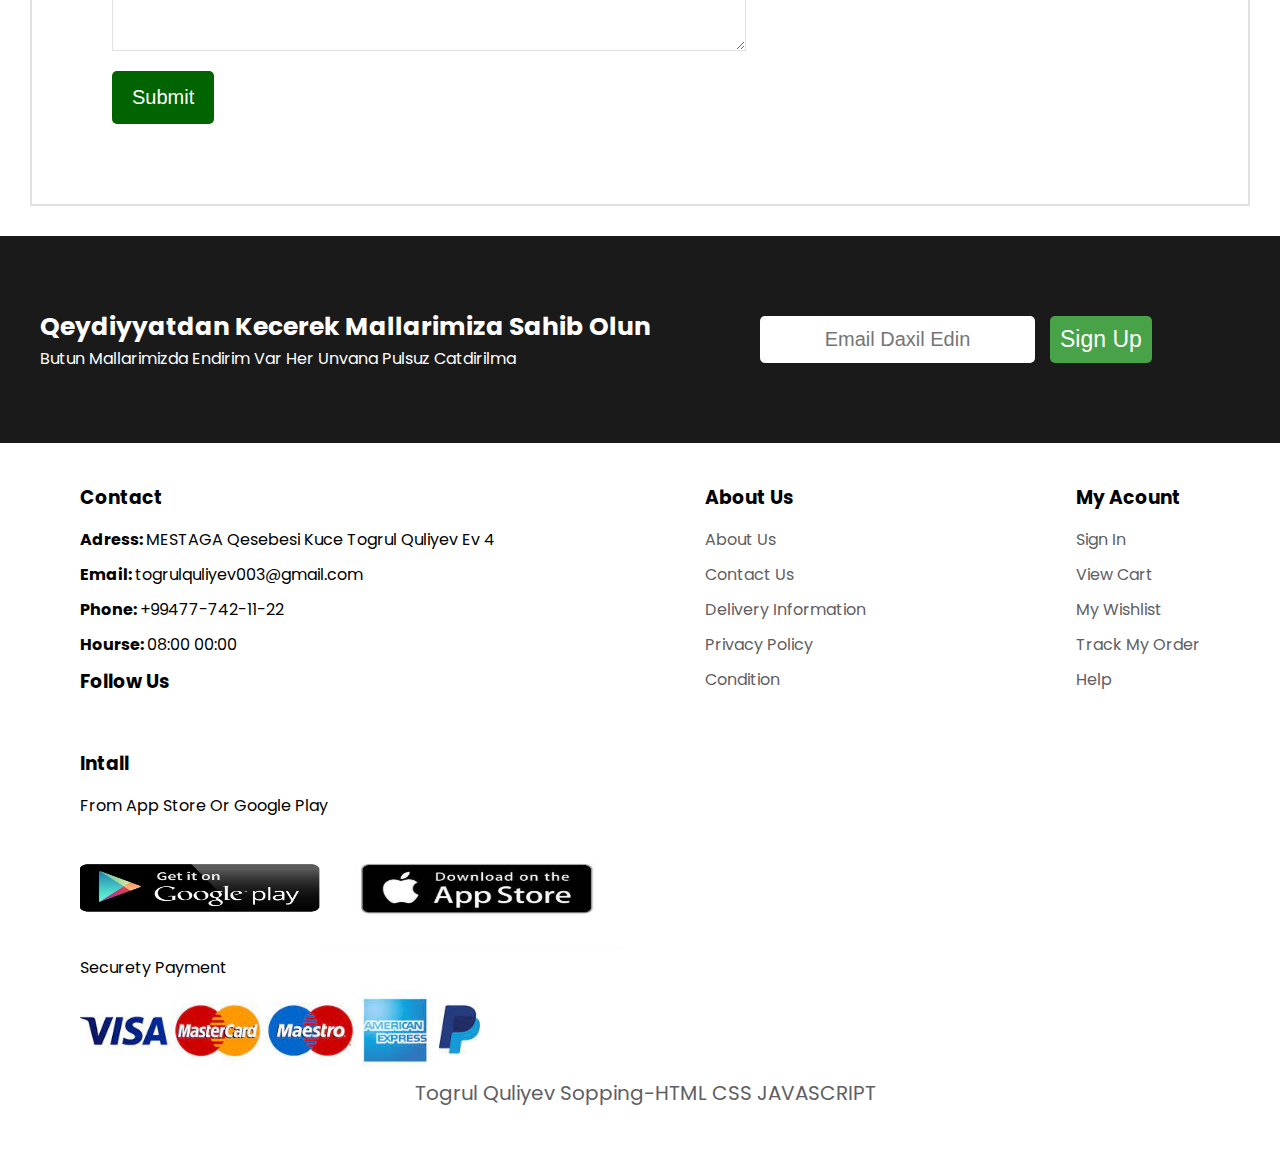
<file: javascript/contact.html>
<!DOCTYPE html>
<html lang="en">

<head>
    <meta charset="UTF-8">
    <meta http-equiv="X-UA-Compatible" content="IE=edge">
    <meta name="viewport" content="width=device-width, initial-scale=1.0">
    <title>Shopping</title>
    <link rel="stylesheet" href="https://cdnjs.cloudflare.com/ajax/libs/font-awesome/6.2.1/css/all.min.css"
        integrity="sha512-MV7K8+y+gLIBoVD59lQIYicR65iaqukzvf/nwasF0nqhPay5w/9lJmVM2hMDcnK1OnMGCdVK+iQrJ7lzPJQd1w=="
        crossorigin="anonymous" referrerpolicy="no-referrer" />
    <link rel="stylesheet" href="index.css">

</head>

<body>
    <section id="header">
        <a href="#"> <img src="./images/logo/images.png" class="logo" alt=""></a>
        <div>
            <ul id="navbar">
                <li><a href="index.html">Home</a></li>
                <li><a href="Shop.html">Shop</a></li>
                <li><a href="Blog.html">Blog</a> </li>
                <li><a href="About.html">About</a></li>
                <li><a href="Contact.html" class="active">Contact</a></li>
                <li><a href="Cart.html" id="lg-bag"><i class="fa-solid fa-cart-shopping"></i></a></li>
                <a href="#" id="close"><i class="fa-solid fa-x"></i></a>

            </ul>
        </div>
        <div id="mobile">
            <i class="fa-solid fa-cart-shopping"></i>
            <i id="bar" class="fas fa-outdent"></i>
        </div>
    </section>
    <section id="blog-main">
        <h2>#contact</h2>
        <p> bizim elaqe saxlaya bilersiz</p>
    </section>
    <section id="contact-details" class="section-p">
        <div class="details">
            <span>get in touch</span>
            <h2>location or contact us today</h2>
            <h3>head office</h3>
            <div class="office">
                <li>
                    <i class="fa-map-location-dot"></i>
                    <p>mastaga savalan qesebesi togrul ev 4</p>
                </li>
                <li>
                    <i class="far fa-envelope"></i>
                    <p>example togrulquliyev003@gmail.com</p>
                </li>
                <li>
                    <i class="fas fa-phone-alt"></i>
                    <p>phone Example 0777421122</p>
                </li>
                <li>
                    <i class="far fa-clock"></i>
                    <p>monday to saturday:08:00 to 00:00</p>
                </li>

            </div>
        </div>
        <div class="map">
            <iframe
                src="https://www.google.com/maps/embed?pb=!1m18!1m12!1m3!1d97025.45665638616!2d49.906911786728536!3d40.540583450383274!2m3!1f0!2f0!3f0!3m2!1i1024!2i768!4f13.1!3m3!1m2!1s0x4030f35eeafbd199%3A0x603135d435df4a8e!2zTWHFn3RhxJ9hLCBBesmZcmJheWNhbg!5e0!3m2!1saz!2s!4v1672414314481!5m2!1saz!2s"
                width="600" height="350" style="border:0;" allowfullscreen="" loading="lazy"
                referrerpolicy="no-referrer-when-downgrade"></iframe>
        </div>
    </section>
    <section id="form-details" class="section-p">
        <form action="">
            <span>send your message</span>
            <h2>we love to hear from message</h2>
            <input type="text" placeholder="your name">
            <input type="text" placeholder="your e-mail">
            <input type="text" placeholder="subject">
            <textarea name="" id="" cols="30" rows="10" placeholder="your message"></textarea>
            <button>submit</button>
        </form>
        <div class="people">
            <div class="people-details">
                <img src="./images/contact/contact1.jfif" alt="">
                <div>
                    <p>
                    <span>senior menecment</span> <br>
                    phone:0777421122<br>
                    email:hesenovneymar070@gmail.com<br>
                </p>
                </div>
            </div>
            <div class="people-details">
                <img src="./images/contact/contact2.jfif" alt="">
                <div>
                    <p>
                    <span>senior menecment</span> <br>
                    phone:0777421122 <br>
                    email:eliyemessi10@gmail.com
                    </p>
                </div>
            </div>
            <div class="people-details">
                <img src="./images/contact/contact3.jfif" alt="">
                <div>
                    <p>
                    <span>senior menecment</span> <br>
                    phone:0777421122 <br>
                    email:egoyevzlatan100@gmail.com
                    </p>
                </div>
            </div>
        </div>
    </section>
    <section id="registration" class="section-p">
        <div class="letter">
            <h3>qeydiyyatdan kecerek mallarimiza sahib olun</h3>
            <p>butun mallarimizda endirim var her unvana pulsuz catdirilma</p>
        </div>
        <div class="form">
            <input type="text" placeholder="email daxil edin">
            <button>sign up</button>
        </div>
    </section>
    <footer id="footer" class="section-p">
        <div class="contact">
            <h3>contact</h3>
            <p> <strong>adress: </strong> MESTAGA qesebesi kuce togrul quliyev ev 4 </p>
            <p style="text-transform:none;"><strong>email: </strong>togrulquliyev003@gmail.com</p>
            <p> <strong>phone: </strong> +99477-742-11-22 </p>
            <p> <strong>hourse: </strong> 08:00 00:00</p>
            <div class="follow">
                <h3>follow us</h3>
                <div class="icon">
                    <i class="fab fa-facebook-f" style=" color:blue"></i>
                    <i class="fab fa-instagram" style="color:red"></i>
                    <i class="fab fa-twitter" style="color:blue"></i>
                    <i class="fab fa-youtube" style="color:red"></i>
                    <i class="fab fa-pinterest-p" style="color:red"></i>
                </div>
            </div>
        </div>
        <div class="about">
            <h3>about us</h3>
            <a href="#">about us</a>
            <a href="#">contact us</a>
            <a href="#"> delivery information</a>
            <a href="#">privacy policy </a>
            <a href="#">condition</a>
        </div>
        <div class="about">
            <h3>my acount</h3>
            <a href="#">sign in</a>
            <a href="#">view cart</a>
            <a href="#"> my wishlist</a>
            <a href="#">track my order </a>
            <a href="#">help</a>
        </div>
        <div class="install">
            <h3>intall</h3>
            <p>from app store or google play</p>
            <div class="pay">
                <img src="./images/fotter/google-play.jpg" alt=""
                    style="width: 240px;  height: 110px; padding-bottom: 10px;">
                <img src="./images/fotter/apple-app-store.jpg" alt="" style="width: 300px; height: 120px; ">
            </div>
            <p>securety payment</p>
            <img src="./images/fotter/securety.jfif" alt="">
        </div>
        <div class="footer-finish">
            <p>togrul quliyev sopping-HTML CSS JAVASCRIPT</p>
        </div>


    </footer>


    <script src="index.js"></script>
</body>

</html>
</file>
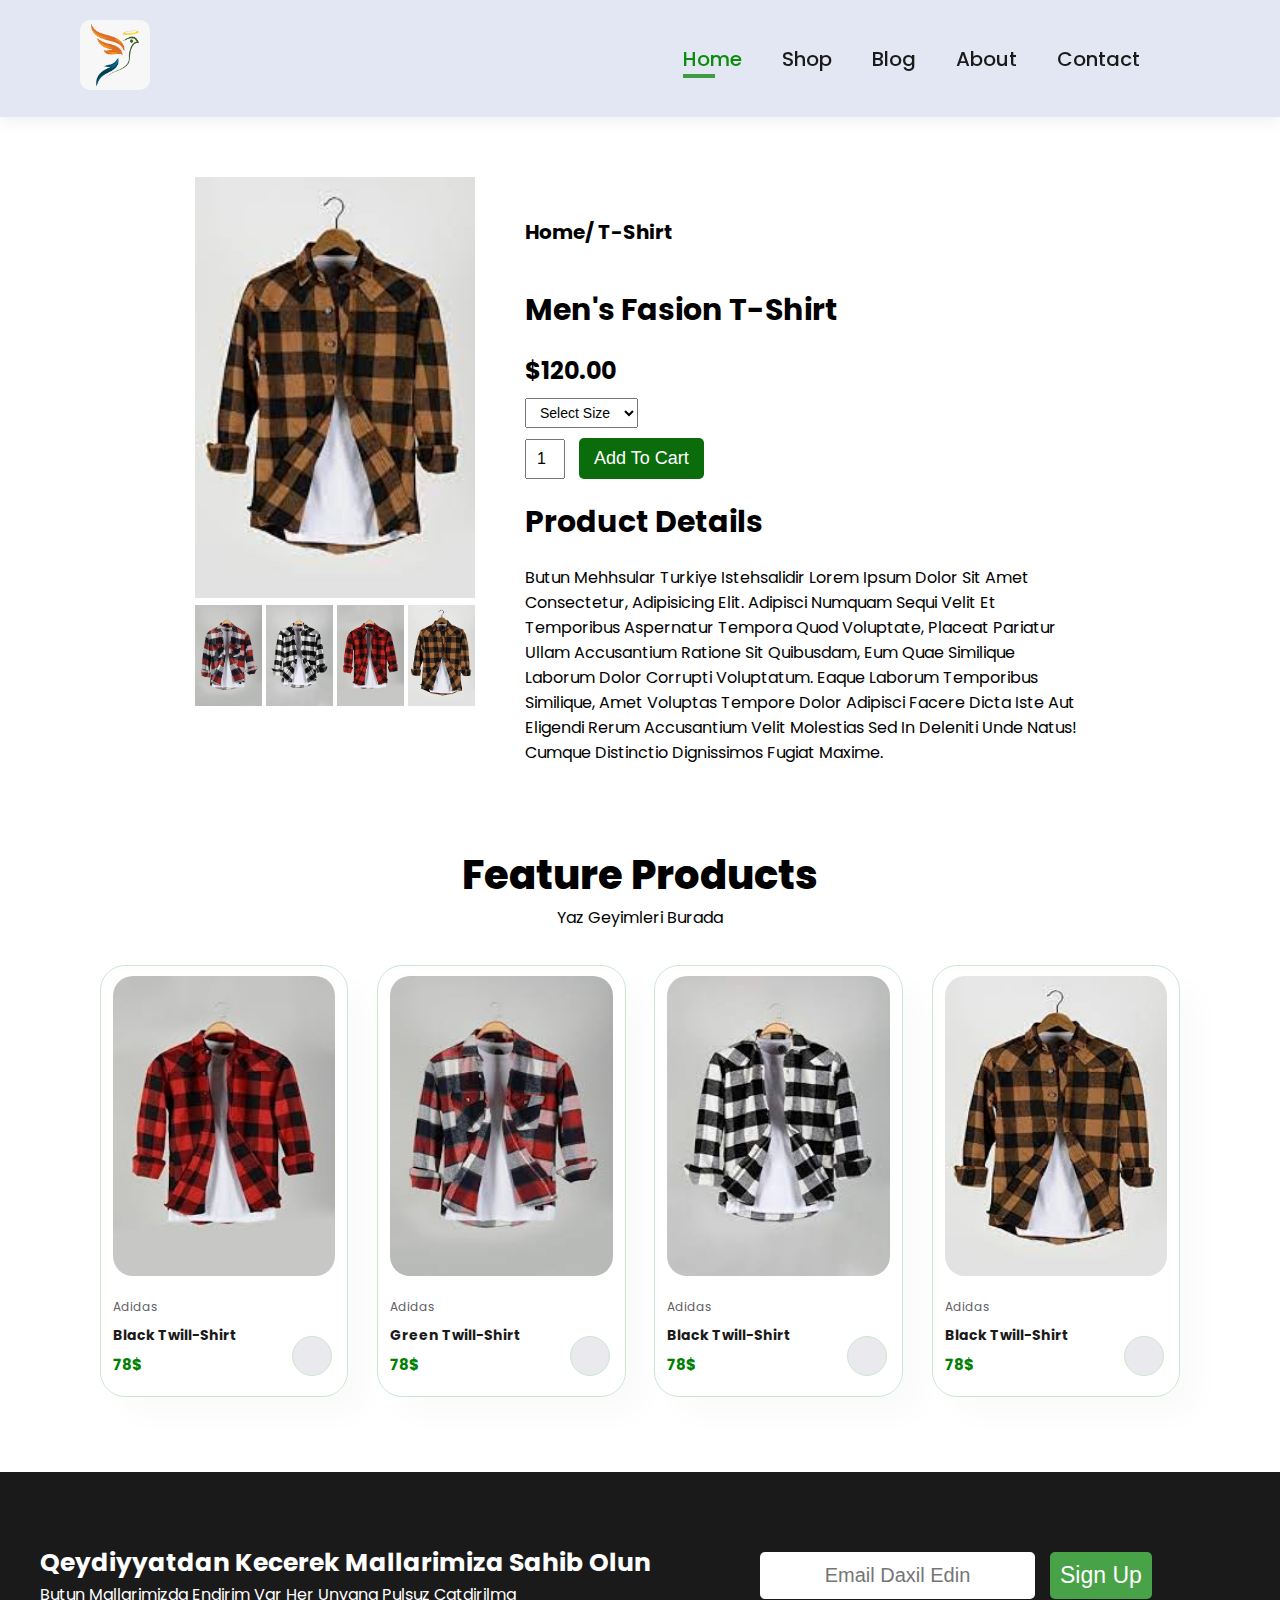
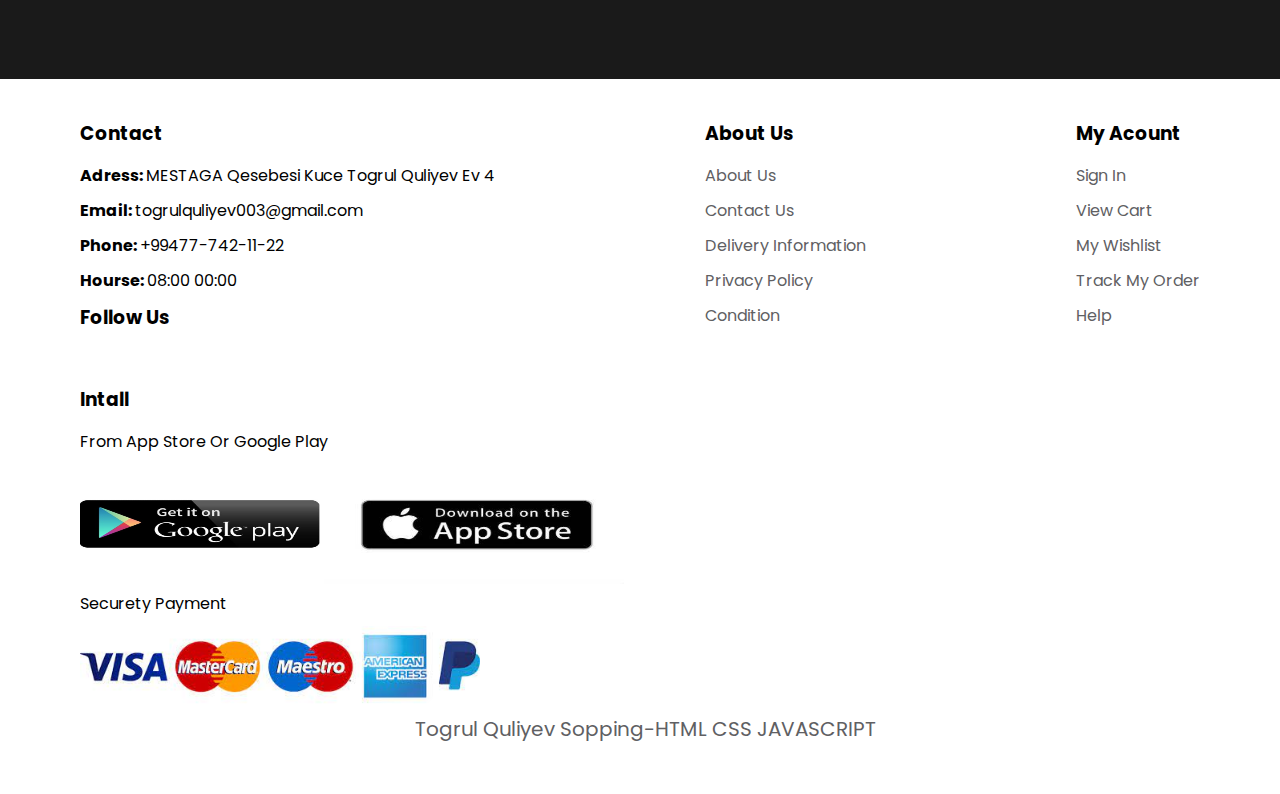
<file: javascript/products.html>
<!DOCTYPE html>
<html lang="en">

<head>
    <meta charset="UTF-8">
    <meta http-equiv="X-UA-Compatible" content="IE=edge">
    <meta name="viewport" content="width=device-width, initial-scale=1.0">
    <title>Shopping</title>
    <link rel="stylesheet" href="https://cdnjs.cloudflare.com/ajax/libs/font-awesome/6.2.1/css/all.min.css"
        integrity="sha512-MV7K8+y+gLIBoVD59lQIYicR65iaqukzvf/nwasF0nqhPay5w/9lJmVM2hMDcnK1OnMGCdVK+iQrJ7lzPJQd1w=="
        crossorigin="anonymous" referrerpolicy="no-referrer" />
    <link rel="stylesheet" href="index.css">

</head>

<body>
    <section id="header">
        <a href="#"> <img src="./images/logo/images.png" class="logo" alt=""></a>
        <div>
            <ul id="navbar">
                <li><a href="index.html" class="active">Home</a></li>
                <li><a href="Shop.html">Shop</a></li>
                <li><a href="Blog.html">Blog</a></li>
                <li><a href="About.html">About</a></li>
                <li><a href="Contact.html">Contact</a></li>
                <li><a href="Cart.html" id="lg-bag"><i class="fa-solid fa-cart-shopping"></i></a></li>
                <a href="#" id="close"><i class="fa-solid fa-x"></i></a>

            </ul>
        </div>
        <div id="mobile">
            <i class="fa-solid fa-cart-shopping"></i>
            <i id="bar" class="fas fa-outdent"></i>
        </div>
    </section>
    <section id="prodetails" class="section-p">
        <div class="pro-image">
            <img src="./images/mains/images5.jfif" alt="" id="mainImage" width="100%">
            <div class="small-images">
                <div class="small-images-col">
                    <img src="./images/mains/images2.jfif" alt="" class="SmallImage1" width="100%">
                </div>
                <div class="small-images-col">
                    <img src="./images/mains/images3.jfif" alt="" class="SmallImage2" width="100%">
                </div>
                <div class="small-images-col">
                    <img src="./images/mains/images4.jfif" alt="" class="SmallImage3" width="100%">
                </div>
                <div class="small-images-col">
                    <img src="./images/mains/images5.jfif" alt="" class="SmallImage4" width="100%">
                </div>
            </div>
        </div>
        <div class="pro-details">
           <h6> home/ t-shirt</h6>
           <h4>men's fasion t-shirt</h4>
           <h2>$120.00</h2>
           <select >
            <option >select size</option>
            <option >XL</option>
            <option >XXL</option>
            <option >small</option>
            <option >large</option>
           </select>
           <input type="number" value="1">
           <button>add to cart</button>
           <h4>product details</h4>
           <span>butun mehhsular turkiye istehsalidir
             Lorem ipsum dolor sit amet consectetur, adipisicing elit.
              Adipisci numquam sequi velit et temporibus aspernatur tempora quod voluptate, placeat pariatur ullam accusantium ratione sit quibusdam, eum quae similique laborum dolor corrupti voluptatum.
               Eaque laborum temporibus similique, amet voluptas tempore dolor adipisci facere dicta iste aut eligendi rerum accusantium velit molestias sed in deleniti unde natus!
                Cumque distinctio dignissimos fugiat maxime. </div>

    </section>
    <section id="product1" class="section-p">
        <h2>feature products</h2>
        <p> yaz geyimleri burada</p>
        <div class="pro-container">
            <div class="pro" onclick="window.location.href='products.html'">
                <img src="./images/mains/images4.jfif" alt="" class="pro-image">
                <div class="des">
                    <span>adidas</span>
                    <h5 class="twill-t-shirt">black twill-shirt</h5>
                    <div class="star">
                        <i class="fas fa-star"></i>
                        <i class="fas fa-star"></i>
                        <i class="fas fa-star"></i>
                        <i class="fas fa-star"></i>
                        <i class="fas fa-star"></i>
                    </div>
                    <h4>78$</h4>
                </div>
                <a href="" class="addToCart"><i class="fa-solid fa-cart-shopping cart"></i></a>
            </div>
            <div class="pro" onclick="window.location.href='products.html'">
                <img src="./images/mains/images2.jfif" alt=""  class="pro-image">
                <div class="des">
                    <span>adidas</span>
                    <h5 class="twill-t-shirt">green twill-shirt</h5>
                    <div class="star">
                        <i class="fas fa-star"></i>
                        <i class="fas fa-star"></i>
                        <i class="fas fa-star"></i>
                        <i class="fas fa-star"></i>
                        <i class="fas fa-star"></i>
                    </div>
                    <h4>78$</h4>
                </div>
                <a href="" class="addToCart"><i class="fa-solid fa-cart-shopping cart"></i></a>
            </div>
            <div class="pro" onclick="window.location.href='products.html'">
                <img src="./images/mains/images3.jfif" alt=""  class="pro-image">
                <div class="des">
                    <span>adidas</span>
                    <h5 class="twill-t-shirt">black twill-shirt</h5>
                    <div class="star">
                        <i class="fas fa-star"></i>
                        <i class="fas fa-star"></i>
                        <i class="fas fa-star"></i>
                        <i class="fas fa-star"></i>
                        <i class="fas fa-star"></i>
                    </div>
                    <h4>78$</h4>
                </div>
                <a href="" class="addToCart"><i class="fa-solid fa-cart-shopping cart"></i></a>
            </div>
            <div class="pro" onclick="window.location.href='products.html'">
                <img src="./images/mains/images5.jfif" alt=""  class="pro-image">
                <div class="des">
                    <span>adidas</span>
                    <h5 class="twill-t-shirt">black twill-shirt</h5>
                    <div class="star">
                        <i class="fas fa-star"></i>
                        <i class="fas fa-star"></i>
                        <i class="fas fa-star"></i>
                        <i class="fas fa-star"></i>
                        <i class="fas fa-star"></i>
                    </div>
                    <h4>78$</h4>
                </div>
                <a href="" class="addToCart"><i class="fa-solid fa-cart-shopping cart"></i></a>
            </div>
           
        </div>

    </section>
    <section id="registration" class="section-p">
        <div class="letter">
            <h3>qeydiyyatdan kecerek mallarimiza sahib olun</h3>
            <p>butun mallarimizda endirim var her unvana pulsuz catdirilma</p>
        </div>
        <div class="form">
            <input type="text" placeholder="email daxil edin">
            <button>sign up</button>
        </div>
    </section>
    <footer id="footer" class="section-p">
        <div class="contact">
            <h3>contact</h3>
            <p> <strong>adress: </strong> MESTAGA qesebesi kuce togrul quliyev ev 4 </p>
            <p style="text-transform:none;"><strong>email: </strong>togrulquliyev003@gmail.com</p>
            <p> <strong>phone: </strong> +99477-742-11-22 </p>
            <p> <strong>hourse: </strong> 08:00 00:00</p>
            <div class="follow">
                <h3>follow us</h3>
                <div class="icon">
                    <i class="fab fa-facebook-f" style=" color:blue"></i>
                    <i class="fab fa-instagram" style="color:red"></i>
                    <i class="fab fa-twitter" style="color:blue"></i>
                    <i class="fab fa-youtube" style="color:red"></i>
                    <i class="fab fa-pinterest-p" style="color:red"></i>
                </div>
            </div>
        </div>
        <div class="about">
            <h3>about us</h3>
            <a href="#">about us</a>
            <a href="#">contact us</a>
            <a href="#"> delivery information</a>
            <a href="#">privacy policy </a>
            <a href="#">condition</a>
        </div>
        <div class="about">
            <h3>my acount</h3>
            <a href="#">sign in</a>
            <a href="#">view cart</a>
            <a href="#"> my wishlist</a>
            <a href="#">track my order </a>
            <a href="#">help</a>
        </div>
        <div class="install">
            <h3>intall</h3>
            <p>from app store or google play</p>
            <div class="pay">
                <img src="./images/fotter/google-play.jpg" alt=""
                    style="width: 240px;  height: 110px; padding-bottom: 10px;">
                <img src="./images/fotter/apple-app-store.jpg" alt="" style="width: 300px; height: 120px; ">
            </div>
            <p>securety payment</p>
            <img src="./images/fotter/securety.jfif" alt="">
        </div>
        <div class="footer-finish">
            <p>togrul quliyev sopping-HTML CSS JAVASCRIPT</p>
        </div>


    </footer>
<script>

    let mainImage=document.querySelector('#mainImage')
    let SmallImage1=document.querySelector('.SmallImage1')
    let SmallImage2=document.querySelector('.SmallImage2')
    let SmallImage3=document.querySelector('.SmallImage3')
    let SmallImage4=document.querySelector('.SmallImage4')
   
   SmallImage1.addEventListener('click',()=>{
    mainImage.src=SmallImage1.src
   })
   SmallImage2.addEventListener('click',()=>{
    mainImage.src=SmallImage2.src
   })

   SmallImage3.addEventListener('click',()=>{
    mainImage.src=SmallImage3.src
   })

   SmallImage4.addEventListener('click',()=>{
    mainImage.src=SmallImage4.src
   })
   


     
</script>
<script src="./cart.js"></script>
    <script src="index.js"></script>
</body>

</html>
</file>
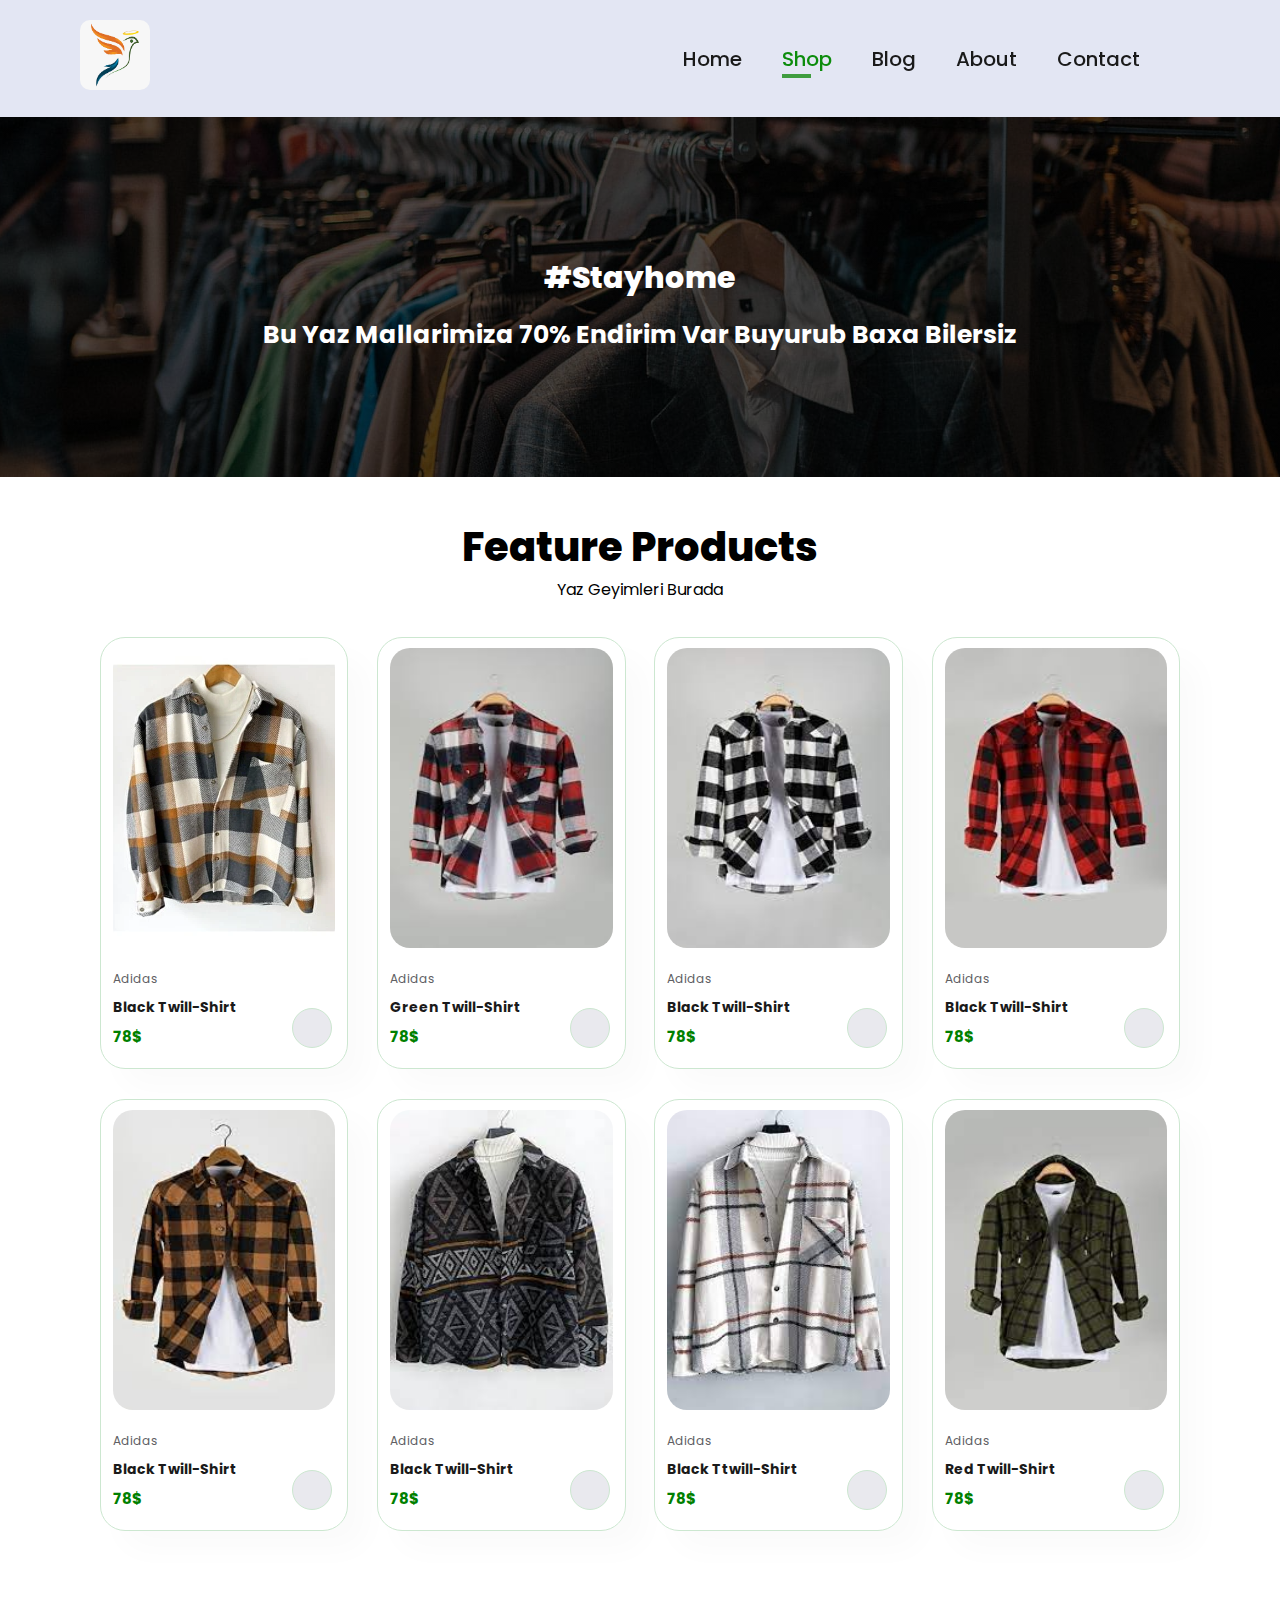
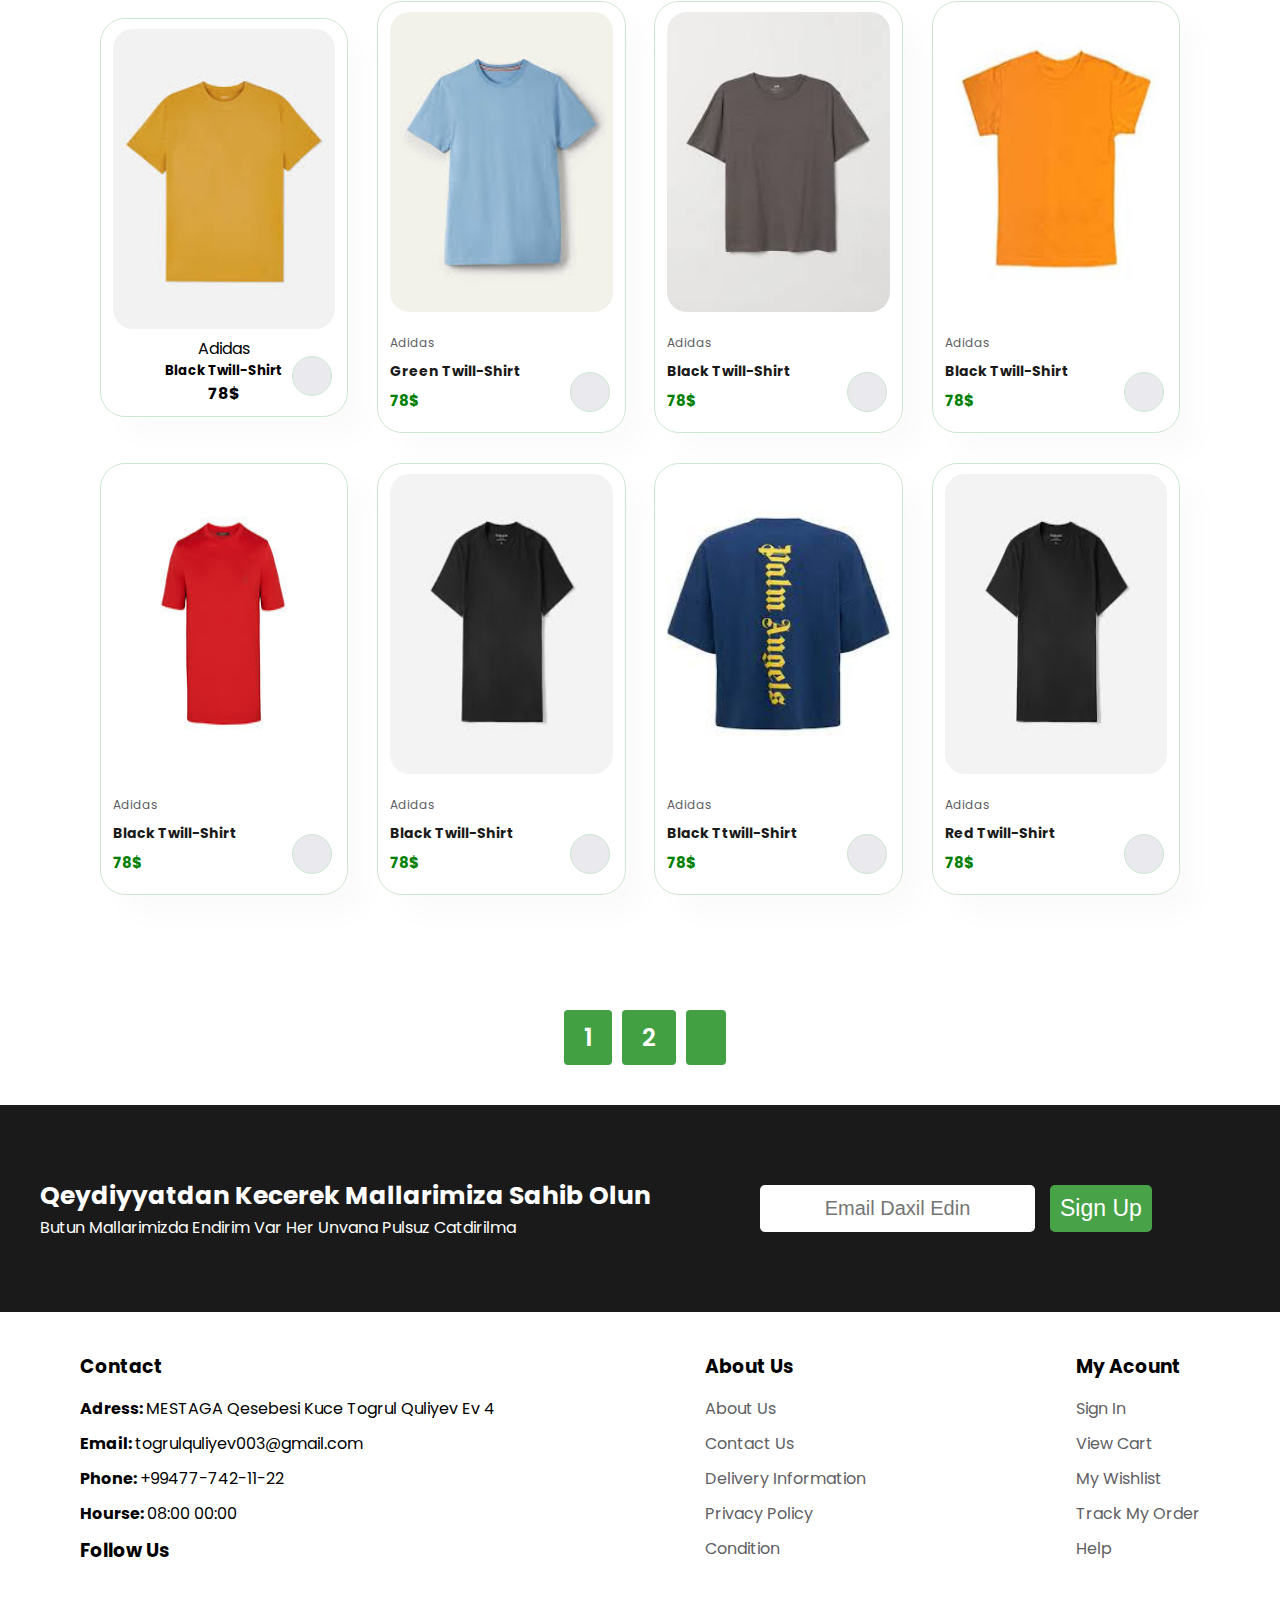
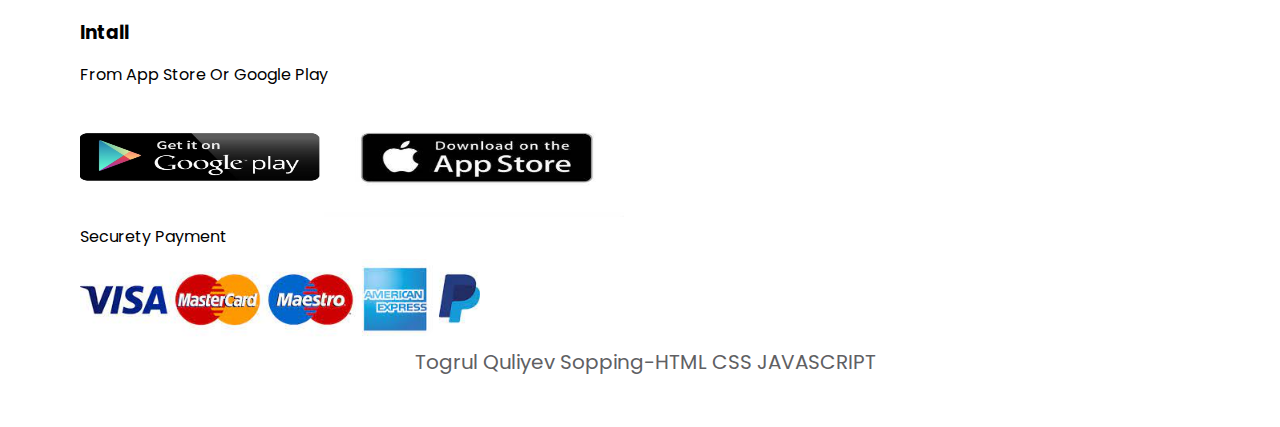
<file: javascript/shop.html>
<!DOCTYPE html>
<html lang="en">

<head>
    <meta charset="UTF-8">
    <meta http-equiv="X-UA-Compatible" content="IE=edge">
    <meta name="viewport" content="width=device-width, initial-scale=1.0">
    <title>Shopping</title>
    <link rel="stylesheet" href="https://cdnjs.cloudflare.com/ajax/libs/font-awesome/6.2.1/css/all.min.css"
        integrity="sha512-MV7K8+y+gLIBoVD59lQIYicR65iaqukzvf/nwasF0nqhPay5w/9lJmVM2hMDcnK1OnMGCdVK+iQrJ7lzPJQd1w=="
        crossorigin="anonymous" referrerpolicy="no-referrer" />
    <link rel="stylesheet" href="index.css">

</head>

<body>
    <section id="header">
        <a href="#"> <img src="./images/logo/images.png" class="logo" alt=""></a>
        <div>
            <ul id="navbar">
                <li><a href="index.html" >Home</a></li>
                <li><a href="Shop.html" class="active">Shop</a></li>
                <li><a href="Blog.html">Blog</a></li>
                <li><a href="About.html">About</a></li>
                <li><a href="Contact.html">Contact</a></li>
                <li><a href="Cart.html" id="lg-bag"><i class="fa-solid fa-cart-shopping"></i></a></li>
                <a href="#" id="close"><i class="fa-solid fa-x"></i></a>

            </ul>
        </div>
        <div id="mobile">
            <i class="fa-solid fa-cart-shopping"></i>
            <i id="bar" class="fas fa-outdent"></i>
        </div>
    </section>
    <section id="shopp-main">
        <h2>#stayhome</h2>
        <p> Bu yaz mallarimiza 70% endirim var buyurub baxa bilersiz</p>
    </section>
    <section id="product1" class="section-p">
        <h2>feature products</h2>
        <p> yaz geyimleri burada</p>
        <div class="pro-container">
            <div class="pro" onclick="window.location.href='products.html'">
                <img src="./images/mains/image1.webp" alt="">
                <div class="des">
                    <span>adidas</span>
                    <h5>black twill-shirt</h5>
                    <div class="star">
                        <i class="fas fa-star"></i>
                        <i class="fas fa-star"></i>
                        <i class="fas fa-star"></i>
                        <i class="fas fa-star"></i>
                        <i class="fas fa-star"></i>
                    </div>
                    <h4>78$</h4>
                </div>
                <a href=""><i class="fa-solid fa-cart-shopping cart"></i></a>
            </div>
            <div class="pro" onclick="window.location.href='products.html'"> 
                <img src="./images/mains/images2.jfif" alt="">
                <div class="des">
                    <span>adidas</span>
                    <h5>green twill-shirt</h5>
                    <div class="star">
                        <i class="fas fa-star"></i>
                        <i class="fas fa-star"></i>
                        <i class="fas fa-star"></i>
                        <i class="fas fa-star"></i>
                        <i class="fas fa-star"></i>
                    </div>
                    <h4>78$</h4>
                </div>
                <a href=""><i class="fa-solid fa-cart-shopping cart"></i></a>
            </div>
            <div class="pro" onclick="window.location.href='products.html'">
                <img src="./images/mains/images3.jfif" alt="">
                <div class="des">
                    <span>adidas</span>
                    <h5>black twill-shirt</h5>
                    <div class="star">
                        <i class="fas fa-star"></i>
                        <i class="fas fa-star"></i>
                        <i class="fas fa-star"></i>
                        <i class="fas fa-star"></i>
                        <i class="fas fa-star"></i>
                    </div>
                    <h4>78$</h4>
                </div>
                <a href=""><i class="fa-solid fa-cart-shopping cart"></i></a>
            </div>
            <div class="pro" onclick="window.location.href='products.html'">
                <img src="./images/mains/images4.jfif" alt="">
                <div class="des">
                    <span>adidas</span>
                    <h5>black twill-shirt</h5>
                    <div class="star">
                        <i class="fas fa-star"></i>
                        <i class="fas fa-star"></i>
                        <i class="fas fa-star"></i>
                        <i class="fas fa-star"></i>
                        <i class="fas fa-star"></i>
                    </div>
                    <h4>78$</h4>
                </div>
                <a href=""><i class="fa-solid fa-cart-shopping cart"></i></a>
            </div>
            <div class="pro" onclick="window.location.href='products.html'">
                <img src="./images/mains/images5.jfif" alt="">
                <div class="des">
                    <span>adidas</span>
                    <h5>black twill-shirt</h5>
                    <div class="star">
                        <i class="fas fa-star"></i>
                        <i class="fas fa-star"></i>
                        <i class="fas fa-star"></i>
                        <i class="fas fa-star"></i>
                        <i class="fas fa-star"></i>
                    </div>
                    <h4>78$</h4>
                </div>
                <a href=""><i class="fa-solid fa-cart-shopping cart"></i></a>
            </div>
            <div class="pro" onclick="window.location.href='products.html'">
                <img src="./images/mains/images6.jfif" alt="">
                <div class="des">
                    <span>adidas</span>
                    <h5>black twill-shirt</h5>
                    <div class="star">
                        <i class="fas fa-star"></i>
                        <i class="fas fa-star"></i>
                        <i class="fas fa-star"></i>
                        <i class="fas fa-star"></i>
                        <i class="fas fa-star"></i>
                    </div>
                    <h4>78$</h4>
                </div>
                <a href=""><i class="fa-solid fa-cart-shopping cart"></i></a>
            </div>
            <div class="pro" onclick="window.location.href='products.html'">
                <img src="./images/mains/images7.jfif" alt="">
                <div class="des">
                    <span>adidas</span>
                    <h5>black ttwill-shirt</h5>
                    <div class="star">
                        <i class="fas fa-star"></i>
                        <i class="fas fa-star"></i>
                        <i class="fas fa-star"></i>
                        <i class="fas fa-star"></i>
                        <i class="fas fa-star"></i>
                    </div>
                    <h4>78$</h4>
                </div>
                <a href=""><i class="fa-solid fa-cart-shopping cart"></i></a>
            </div>
            <div class="pro" onclick="window.location.href='products.html'">
                <img src="./images/mains/images8.jfif" alt="">
                <div class="des">
                    <span>adidas</span>
                    <h5>red twill-shirt</h5>
                    <div class="star">
                        <i class="fas fa-star"></i>
                        <i class="fas fa-star"></i>
                        <i class="fas fa-star"></i>
                        <i class="fas fa-star"></i>
                        <i class="fas fa-star"></i>
                    </div>
                    <h4>78$</h4>
                </div>
                <a href=""><i class="fa-solid fa-cart-shopping cart"></i></a>
            </div>
        </div>

   
   
        <div class="pro-container">
            <div class="pro" onclick="window.location.href='products.html'">
                <img src="./images/summer/images.jpg" alt="">
                <div class=" ">
                    <span>adidas</span>
                    <h5>black twill-shirt</h5>
                    <div class="star">
                        <i class="fas fa-star"></i>
                        <i class="fas fa-star"></i>
                        <i class="fas fa-star"></i>
                        <i class="fas fa-star"></i>
                        <i class="fas fa-star"></i>
                    </div>
                    <h4>78$</h4>
                </div>
                <a href=""><i class="fa-solid fa-cart-shopping cart"></i></a>
            </div>
            <div class="pro" onclick="window.location.href='products.html'">
                <img src="./images/summer/images (1).jpg" alt="">
                <div class="des">
                    <span>adidas</span>
                    <h5>green twill-shirt</h5>
                    <div class="star">
                        <i class="fas fa-star"></i>
                        <i class="fas fa-star"></i>
                        <i class="fas fa-star"></i>
                        <i class="fas fa-star"></i>
                        <i class="fas fa-star"></i>
                    </div>
                    <h4>78$</h4>
                </div>
                <a href=""><i class="fa-solid fa-cart-shopping cart"></i></a>
            </div>
            <div class="pro" onclick="window.location.href='products.html'">
                <img src="./images/summer/images (2).jpg" alt="">
                <div class="des">
                    <span>adidas</span>
                    <h5>black twill-shirt</h5>
                    <div class="star">
                        <i class="fas fa-star"></i>
                        <i class="fas fa-star"></i>
                        <i class="fas fa-star"></i>
                        <i class="fas fa-star"></i>
                        <i class="fas fa-star"></i>
                    </div>
                    <h4>78$</h4>
                </div>
                <a href=""><i class="fa-solid fa-cart-shopping cart"></i></a>
            </div>
            <div class="pro">
                <img src="./images/summer/images (3).jpg" alt="">
                <div class="des">
                    <span>adidas</span>
                    <h5>black twill-shirt</h5>
                    <div class="star">
                        <i class="fas fa-star"></i>
                        <i class="fas fa-star"></i>
                        <i class="fas fa-star"></i>
                        <i class="fas fa-star"></i>
                        <i class="fas fa-star"></i>
                    </div>
                    <h4>78$</h4>
                </div>
                <a href=""><i class="fa-solid fa-cart-shopping cart"></i></a>
            </div>
            <div class="pro" onclick="window.location.href='products.html'">
                <img src="./images/summer/images (4).jpg" alt="">
                <div class="des">
                    <span>adidas</span>
                    <h5>black twill-shirt</h5>
                    <div class="star">
                        <i class="fas fa-star"></i>
                        <i class="fas fa-star"></i>
                        <i class="fas fa-star"></i>
                        <i class="fas fa-star"></i>
                        <i class="fas fa-star"></i>
                    </div>
                    <h4>78$</h4>
                </div>
                <a href=""><i class="fa-solid fa-cart-shopping cart"></i></a>
            </div>
            <div class="pro">
                <img src="./images/summer/images(1).jpg" alt="">
                <div class="des">
                    <span>adidas</span>
                    <h5>black twill-shirt</h5>
                    <div class="star">
                        <i class="fas fa-star"></i>
                        <i class="fas fa-star"></i>
                        <i class="fas fa-star"></i>
                        <i class="fas fa-star"></i>
                        <i class="fas fa-star"></i>
                    </div>
                    <h4>78$</h4>
                </div>
                <a href=""><i class="fa-solid fa-cart-shopping cart"></i></a>
            </div>
            <div class="pro">
                <img src="./images/summer/images (6).jpg" alt="">
                <div class="des">
                    <span>adidas</span>
                    <h5>black ttwill-shirt</h5>
                    <div class="star">
                        <i class="fas fa-star"></i>
                        <i class="fas fa-star"></i>
                        <i class="fas fa-star"></i>
                        <i class="fas fa-star"></i>
                        <i class="fas fa-star"></i>
                    </div>
                    <h4>78$</h4>
                </div>
                <a href=""><i class="fa-solid fa-cart-shopping cart"></i></a>
            </div>
            <div class="pro">
                <img src="./images/summer/images(1).jpg" alt="">
                <div class="des">
                    <span>adidas</span>
                    <h5>red twill-shirt</h5>
                    <div class="star">
                        <i class="fas fa-star"></i>
                        <i class="fas fa-star"></i>
                        <i class="fas fa-star"></i>
                        <i class="fas fa-star"></i>
                        <i class="fas fa-star"></i>
                    </div>
                    <h4>78$</h4>
                </div>
                <a href=""><i class="fa-solid fa-cart-shopping cart"></i></a>
            </div>
        </div>

    </section>
    <section id="pagination" class="section-p">
        <a href="#">1</a>
        <a href="#">2</a>
        <a href="#"><i class="fa-solid fa-arrow-right"></i></a>
    </section>
    <section id="registration" class="section-p">
        <div class="letter">
            <h3>qeydiyyatdan kecerek mallarimiza sahib olun</h3>
            <p>butun mallarimizda endirim var her unvana pulsuz catdirilma</p>
        </div>
        <div class="form">
            <input type="text" placeholder="email daxil edin">
            <button>sign up</button>
        </div>
    </section>
    <footer id="footer" class="section-p">
        <div class="contact">
            <h3>contact</h3>
            <p> <strong>adress: </strong> MESTAGA qesebesi kuce togrul quliyev ev 4 </p>
            <p style="text-transform:none;"><strong>email: </strong>togrulquliyev003@gmail.com</p>
            <p> <strong>phone: </strong> +99477-742-11-22 </p>
            <p> <strong>hourse: </strong> 08:00 00:00</p>
            <div class="follow">
                <h3>follow us</h3>
                <div class="icon">
                    <i class="fab fa-facebook-f"style=" color:blue"></i>
                    <i class="fab fa-instagram" style="color:red"></i>
                    <i class="fab fa-twitter"style="color:blue"></i>
                    <i class="fab fa-youtube" style="color:red"></i>
                    <i class="fab fa-pinterest-p" style="color:red"></i>
                </div>
            </div>
        </div>
        <div class="about">
            <h3>about us</h3>
            <a href="#">about us</a>
            <a href="#">contact us</a>
            <a href="#"> delivery information</a>
            <a href="#">privacy policy </a>
            <a href="#">condition</a>
        </div>
        <div class="about">
            <h3>my acount</h3>
            <a href="#">sign in</a>
            <a href="#">view cart</a>
            <a href="#"> my wishlist</a>
            <a href="#">track my order </a>
            <a href="#">help</a>
        </div>
        <div class="install">
            <h3>intall</h3>
            <p>from app store or google play</p>
            <div class="pay">
                <img src="./images/fotter/google-play.jpg" alt="" style="width: 240px;  height: 110px; padding-bottom: 10px;">
                <img src="./images/fotter/apple-app-store.jpg" alt="" style="width: 300px; height: 120px; ">
            </div>
            <p>securety payment</p>
            <img src="./images/fotter/securety.jfif" alt="" >
        </div>
        <div class="footer-finish">
            <p>togrul quliyev sopping-HTML CSS JAVASCRIPT</p>
        </div>


    </footer>


    <script src="index.js"></script>
</body>

</html>
</file>
<file: javascript/index.css>
@import url('https://fonts.googleapis.com/css2?family=Montserrat:ital,wght@1,100;1,300&family=Poppins:wght@500&family=Roboto:wght@500&display=swap');

* {
    margin: 0;
    padding: 0;
    box-sizing: border-box;
    text-transform: capitalize;
}

body {
    width: 100%;
    font-family: 'Poppins';
}

.section-p {
    padding: 40px 80px;
}

/* header start */
#header {
    display: flex;
    justify-content: space-between;
    align-items: center;
    background-color: #E3E6F3;
    box-shadow: 0px 5px 15px rgba(0, 0, 0, 0.06);
    padding: 20px 80px;
    z-index: 999;
    position: sticky;
    top: 0;
    left: 0;

}

.logo {
    width: 70px;
    height: 70px;
    border-radius: 10px;
    background-color: transparent;
}

#navbar {
    display: flex;
    justify-content: center;
    align-items: center;
}

#navbar li {
    list-style-type: none;
    padding: 0px 20px;
    position: relative;
}

#navbar li a {
    text-decoration: none;
    font-size: 20px;
    font-weight: 500;
    color: #1a1a1a;
}

#navbar li a:hover,
#navbar li a.active {
    color: rgb(12, 140, 12);
}

#navbar li a.active::after,
#navbar li a:hover::after {
    content: "";
    width: 32%;
    height: 4px;
    background-color: rgb(63, 156, 63);
    position: absolute;
    bottom: -4px;
    left: 20px;

}

#navbar #close {
    display: none;
}

#mobile {
    display: none;
    align-items: center;
}

/* header finish */

/* hero start */
#hero {
    background-image: url(./images/hero/images\ \(1\).jpg);
    height: 90vh;
    width: 100%;
    background-size: cover;

    background-repeat: no-repeat;
    background-position: top 25% right 0;
    padding: 0px 80px;
    display: flex;
    flex-direction: column;
    justify-content: center;
    align-items: flex-start;
}

#hero h1 {
    font-size: 40px;
    padding-bottom: 15px;
    font-weight: 500;
}

#hero h2 {
    font-size: 40px;
    padding-bottom: 15px;
    color: green;
}

#hero h3 {
    padding-bottom: 15px;
    font-weight: 300;
}

#hero p {
    padding-bottom: 20px;
    font-size: 20px;
}

#hero button {
    background-color: rgb(0, 115, 255);
    border: none;
    padding: 15px;
    border-radius: 10px;
    color: #fff;
    font-size: 16px;
    position: relative;
    top: 0;
    left: 150px;
    cursor: pointer;
}

/* hero finish */

/* feature start */
#feature {
    display: flex;
    align-items: center;
    justify-content: space-between;
    flex-wrap: wrap;

}

#feature .fe-box {
    width: 180px;
    text-align: center;
    border: 1px solid #cce7d0;
    border-radius: 5px;
    padding: 25px 15px;
    margin: 15px 0;
    box-shadow: 20px 20px 35px rgba(0, 0, 0, 0.06);
}

#feature .fe-box:hover {
    box-shadow: 10px 10px 35px rgba(0, 0, 0, 0.3);
    ;
}

#feature img {

    width: 100%;
    margin-bottom: 10px;
}

#feature .fe-box h6 {
    display: inline-block;
    padding: 7px 8px;
    font-size: 15px;
    background-color: rgb(92, 205, 194);
    border-radius: 6px;
    color: green;

}

#feature .fe-box:nth-child(2) h6 {
    color: darkslateblue;
}

#feature .fe-box:nth-child(3) h6 {
    color: #fff;
}

#feature .fe-box:nth-child(4) h6 {
    color: yellow;
}

#feature .fe-box:nth-child(5) h6 {
    color: rgb(1, 1, 5);
}

/* feature finish */

/* profuct1 start */
#product1 {
    text-align: center;

}

#product1 h2 {
    font-size: 40px;
    font-weight: 800;
}

#product1 .pro-container {
    display: flex;
    align-items: center;
    justify-content: space-between;
    padding: 20px;
    flex-wrap: wrap;

}

#product1 .pro {
    width: 23%;
    min-width: 200px;
    border: 1px solid #cce7d0;
    padding: 10px 12px;
    border-radius: 25px;
    cursor: pointer;
    margin: 15px 0;
    box-shadow: 20px 20px 30px rgba(0, 0, 0, 0.02);
    position: relative;
}

#product1 .pro:hover {
    box-shadow: 20px 20px 30px rgba(0, 0, 0, 0.2);

}

#product1 .pro img {
    width: 100%;
    height: 300px;
    border-radius: 20px;
}

#product1 .des {
    text-align: start;
    padding: 10px 0;
}

#product1 .des span {
    color: #606063;
    font-size: 12px;
}

#product1 .des h5 {
    padding-top: 7px;
    color: #1a1a1a;
    font-size: 14px;
}

#product1 .des i {
    font-size: 12px;
    color: rgba(243, 181, 25)
}

#product1 .des h4 {
    font-size: 15px;
    color: green;
    padding-top: 7px;
    font-weight: 700;
}

#product1 .pro .cart {
    height: 40px;
    width: 40px;
    line-height: 40px;
    background-color: #e9e9ee;
    color: green;
    font-weight: 700;
    border-radius: 50px;
    border: 1px solid #cce7d0;
    position: absolute;
    bottom: 20px;
    right: 15px;
}

/* product1 finish */

/* banner start */
#banner {
    display: flex;
    flex-direction: column;
    align-items: center;
    justify-content: center;
    text-align: center;
    background-image: url(./images/sm-banner/t\ shirt.jpg);
    background-repeat: no-repeat;
    background-position: center;
    background-size: cover;
    height: 40vh;
    width: 100%;
}

#banner h1 {
    color: #fff;
    font-size: 40px;
}

#banner h2 {
    font-size: 30px;
    color: white;
    padding: 10px 0;
}

#banner h2 span {
    color: red;
}

#banner button {
    background-color: blue;
    color: #fff;
    padding: 15px 10px;
    border-radius: 5px;
    cursor: pointer;
    font-size: 15px;
    font-weight: 600;
    border: none;
    transition: 0.3s ease;
}

#banner button:hover {
    background-color: red;
}

/* banner finish */


/* sm-banner start */
#sm-banner {
    display: flex;
    align-items: center;
    justify-content: space-between;
    flex-wrap: wrap;

}

#sm-banner .banner-box {
    display: flex;
    flex-direction: column;
    justify-content: center;
    align-items: flex-start;
    background-image: url(./images/sm-banner/t\ shirt.jpg);
    background-repeat: no-repeat;
    background-position: center;
    background-size: cover;
    width: 600px;
    height: 50vh;
    padding: 0px 20px;
    border-radius: 10px;
}

#sm-banner .banner-box2 {
    background-image: url(./images/banner3/yeni2.jfif)
}

#sm-banner .banner-box h2 {
    padding-bottom: 5px;
    color: #fff;
    font-size: 35px;
    font-weight: 700;
}

#sm-banner .banner-box h4 {
    color: rgb(241, 2, 2);
    font-size: 20px;
    font-weight: 600;
    padding-bottom: 5px;
}

#sm-banner .banner-box span {
    font-size: 20px;
    color: white
}

#sm-banner .banner-box button {
    width: 130px;
    padding: 10px;
    font-size: 20px;
    cursor: pointer;
    border-radius: 5px;
    border: none;
    transition: 0.2s ease;

}

#sm-banner .banner-box button:hover {
    background-color: orange;
    color: #fff;
}

/* sm-banner finish */

/* banner3 start */
#banner3 {
    display: flex;
    align-items: center;
    justify-content: space-between;
    flex-wrap: wrap;
}

#banner3 .banner-box {
    display: flex;
    flex-direction: column;
    justify-content: center;
    align-items: flex-start;
    background-image: url(./images/sm-banner/t\ shirt.jpg);
    background-repeat: no-repeat;
    background-position: center;
    background-size: cover;
    width: 400px;
    height: 30vh;
    padding: 0px 20px;
    border-radius: 10px;
}

#banner3 .banner-box3 {
    background-image: url(./images/banner3/bn2.jpg);
}

#banner3 .banner-box4 {
    background-image: url(./images/banner3/hera_boyuk.jpg);
}

#banner3 .banner-box h3 {
    color: #fff;
}


#banner3 .banner-box h2 {
    color: #fff;
    font-size: 30px;
    font-weight: 800;
}

/* banner3 finish */


/* registration start */
#registration {
    background-color: #1a1a1a;
    display: flex;
    justify-content: space-between;
    align-items: center;
    padding: 20px 40px;
    height: 23vh;
}

#registration .letter h3 {
    color: #fff;
    font-size: 25px;
    font-weight: 700;
}

#registration .form {
    display: flex;
    width: 40%;
}

#registration .letter p {
    color: #fff;
}

#registration .form input {
    font-size: 20px;
    border: none;
    border-radius: 5px;
    text-align: center;
    padding: 5px;
    margin-right: 10px;
}

#registration .form button {
    font-size: 23px;
    border: none;
    border-radius: 5px;
    padding: 10px;
    margin-left: 5px;
    background-color: rgb(72, 163, 72);
    color: #fff;
    transition: 0.2s;
    cursor: pointer;
}

#registration .form button:hover {
    background-color: orange;
}

/* registration finish */


/* footer start */
#footer {
    display: flex;
    justify-content: space-between;
    flex-wrap: wrap;
}

#footer a {
    text-decoration: none;
    color: #606063;
    display: flex;
    flex-direction: column;
    padding-bottom: 10px;
}

#footer img {
    width: 400px;
    cursor: pointer;

}

#footer h3 {
    padding-bottom: 15px;
}

#footer p {
    padding-bottom: 10px;
}

#footer .icon i {
    font-size: 25px;
    margin-right: 10px;
    cursor: pointer;
    padding: 3px;
    border-radius: 5px;
}

.footer-finish {
    width: 100%;
    text-align: center;
    color: #606063;
    font-size: 20px;
    padding-left: 10px;

}

/* footer finish */

/* shop start */

#shopp-main {
    height: 40vh;
    background-image: linear-gradient(to bottom, rgba(0, 0, 0, 0.7) 0%, rgba(0, 0, 0, 0.7) 100%), url(./images/shop/shopp1.jpg);
    width: 100%;
    background-position: center;
    background-repeat: no-repeat;
    background-size: cover;
    display: flex;
    flex-direction: column;
    justify-content: center;
    text-align: center;

}

#shopp-main h2 {
    font-size: 30px;
    color: #fff;
    font-weight: 800;
    padding: 15px;
}

#shopp-main p {
    font-size: 25px;
    color: #fff;
    font-weight: 700;
}

#pagination {
    display: flex;
    justify-content: center;
}

#pagination a {
    text-decoration: none;
    font-size: 24px;
    padding: 10px 20px;
    background-color: rgb(66, 160, 66);
    border-radius: 4px;
    color: #fff;
    margin-left: 10px;
    font-weight: 600;

}

#pagination a i {
    font-size: 24px;
    font-weight: 600;
}

/* shop finish */

/* products start */

#prodetails {
    display: flex;
    margin-top: 20px;
    justify-content:center;
}

#prodetails .pro-image {
    width: 25%;
    margin-right: 50px;
}

.small-images {
    display: flex;
    justify-content: space-between;
}

.small-images-col {
    flex-basis: 24%;
    cursor: pointer;

}

#prodetails .pro-details {
    width: 50%;
    padding-top: 20px;
}

#prodetails .pro-details h6 {
    font-size: 20px;
    padding:  20px 0;
}

#prodetails .pro-details h4 {
    font-size: 30px;
    padding: 20px 0px;
}

#prodetails .pro-details select {
    display: block;
    padding: 5px 10px;
    font-size: 14px;
    margin: 10px 0;
}
#prodetails .pro-details input,button:focus{
    outline: none;
}
#prodetails .pro-details input {
    width: 40px;
    height: 40px;
    padding-left: 10px;
    font-size: 16px;
    margin-right: 10px;
}
#prodetails .pro-details button{
    font-size: 18px;
    padding: 10px 15px;
    border-radius: 5px;
    border: none;
    cursor: pointer;
    background-color: rgb(11, 108, 11);
    color: #fff;
}
#prodetails .pro-details span{
    line-height: 25px;
    padding: 20px 0px;
}

/* products finish */

/* blog start */
#blog-main {
    height: 40vh;
    background-image:  url(./images/blog/blog1.jpg);
    width: 100%;
    background-position: center;
    background-repeat: no-repeat;
    background-size: cover;
    display: flex;
    flex-direction: column;
    justify-content: center;
    text-align: center;
}
#blog-main h2 {
    font-size: 30px;
    color: #fff;
    font-weight: 800;
    padding: 15px;
}

#blog-main p {
    font-size: 25px;
    color: #fff;
    font-weight: 700;
}


/* blog finish */

.books-main{
    display: flex;
    justify-content: space-between;
   margin-bottom: 50px;
}
.blog-image{
    width: 50%;
    margin-right: 150px;
}
.books-main img{
    width: 100%;
    height: 240px;
}
.blog-write h5{
    font-size: 25px;
    font-weight: 700;
    padding:15px 0 15px 0;
}
.blog-write p{
 font-size: 18px;
 width: 100%;
 padding-bottom: 30px;
}
.blog-write a{
    text-decoration: none;
    font-size: 15px;
    color: #1a1a1a;
}
.blog-write a:hover{
    color: green;
}

/* blog finish */

/* about start */
.books-main{
    display: flex;
    justify-content: space-between;
   margin-bottom: 50px;
   align-items: center;
}


   

.about-main img{
    width: 100%;
    height: 340px;
}
.about-write{
    margin-left: 100px;
    width: 60%;
}

.about-write h5{
    font-size: 45px;
    font-weight: 700;
    padding:15px 0 15px 0;
    text-align: center;
}
.about-write p{
 font-size: 18px;
 
 padding-bottom: 30px;
}

/* about finish */

/* contact start */
#contact-details{
    display: flex;
    align-items: center;
    justify-content: space-between;
}
#contact-details .details span{
    font-size: 35px;
    font-weight: 700;
}
#contact-details .details h2{
    font-size: 25px;
    font-weight: 700;
    padding-top: 30px;
}
#contact-details .details h3{
    font-size: 20px;
    font-weight: 800;
    padding-bottom: 20px;
}
#contact-details .details .office li{
    display: flex;
    align-items: center;
    padding-bottom: 20px;
}
#contact-details .details .office li i{
    margin-right: 20px;
    font-size: 20px;
}
#contact-details .details .office li p{
    font-size: 20px;
}
#form-details{
    display: flex;
    justify-content: space-between;
    border: 2px solid #e1e1e1;
    margin: 30px;
    padding: 80px;
}
#form-details form{
    display: flex;
    flex-direction: column;
    align-items: flex-start;
    width: 60%;
}
#form-details form span{
    font-size: 25px;
    font-weight: 700;
}
#form-details form h2{
    font-size: 30px;
    font-weight: 700;
    padding: 20px 0px;
}
#form-details form input{
    font-size: 20px;
    padding: 15px 20px;
    margin-bottom: 20px;
    width: 100%;
    outline: none;
    border: 1px solid #e1e1e1;
}
#form-details form textarea{
    font-size: 20px;
    padding: 15px 20px;
    margin-bottom: 20px;
    width: 100%;
    outline: none;
    border: 1px solid #e1e1e1;
}
#form-details form button{
    font-size: 20px;
    padding: 15px 20px;
    border-radius: 5px;
    border: none;
    background-color: darkgreen;
    color: #fff;
    cursor: pointer;
    transition: 0.2s;
}
#form-details form button:hover{
    background-color: orange;
}

.people-details{
    display: flex;
    align-items: center;
    padding-bottom: 30px;

}
.people-details div{
    padding-left: 20px;
}

.people-details img{
    width: 80px;
    height: 80px;
    object-fit: cover;
    border-radius: 50%;
  
}
/* contact finish */

/* cart start */
#cart table{
    width: 100%;
    border-collapse: collapse;
    table-layout: fixed;
    white-space: nowrap;
}

#cart table td{
    width: 100px;
    text-align: center;
}

#cart table thead{
    border: 1px solid #e1e1e1;
    border-left: none;
    border-right: none;
}
#cart table thead td{
    font-size: 15px;
    font-weight: 700;
    text-transform: uppercase;
    padding: 20px 0;

}
 .cart-box{
    display: flex;
    align-items: center;
    justify-content: space-around;
    margin-top: 20px;
}
.cart-box img{
    width: 70px;
    height: 70px;
}
.cart-box i{
    font-size: 8px;
    cursor: pointer;
    border: 1px solid black;
    border-radius: 50px;
    padding: 5px;
    font-weight: 900;
}
.cart-box input{
    width: 70px;
    padding: 10px 0px 10px 15px;
}
.details-box{
    display: flex;
    align-items: center;
    justify-content: space-around;
} 

/* cart finish */







/* media query start */

@media (max-width:799px) {
    .section-p {
        padding: 40px 40px;
    }

    #navbar {
        display: flex;
        flex-direction: column;
        justify-content: flex-start;
        align-items: flex-start;
        height: 100vh;
        width: 300px;
        background-color: #E3E6F3;
        box-shadow: 0px 40px 20px rgba(0, 0, 0, 0.2);
        position: fixed;
        top: 0px;
        right: -300px;
        padding: 80px 0px 0px 10px;
        transition: 0.3s;
    }

    #navbar.active {
        right: 0;
    }

    #navbar li {
        font-size: 14px;
        margin-bottom: 25px;
    }

    #mobile {
        display: flex;
        align-items: center;
    }

    #mobile i {
        font-size: 24px;
        padding-left: 10px;
    }

    #navbar #close {
        display: flex;
        text-decoration: none;
    }

    #navbar #close {
        position: absolute;
        top: 30px;
        left: 30px;
        color: #1a1a1a;
        font-size: 24px;
    }

    #navbar #lg-bag {
        display: none;
    }

    #hero {
        height: 70vh;
        background-position: top 30% right 30%;
        padding: 0px 80px;

    }

    #feature {
        justify-content: center;
    }

    #feature .fe-box {
        margin: 15px;
    }

    #product1 .pro-container {
        justify-content: center;
    }

    #product1 .pro {
        margin: 15px;
    }

    #banner {
        height: 20vh;
    }

    #sm-banner .banner-box {
        min-width: 100%;
        height: 30vh;
    }

    #banner3 .banner-box {
        width: 28%;
    }

    #registration {
        width: 100%;
        display: inline-block;
        justify-content: flex-start;
        height: 17vh;
    }

    #registration .form {
        width: 80%;
        padding-top: 20px;
    }

    #registration .form input {
        width: 70%;
    }

    #footer {
        width: 100%;
        height: 100%;
    }
    #footer .install{
        width: 100%;
    }
    /* blog start */
    .books-main {
        display: block;
        margin-bottom: 50px;
    }
    .blog-image {
        width: 100%;
    }
    /* log finish */
    /* about start */
    .about-write {
        width: 100%;
        margin-left: 0;
    }
    /* contact start */

    #form-details {
        padding: 40px;
    }
    #form-details .people{
        width: 70%;
        padding-left: 20px;
    }
    iframe{
        width: 100%;
    }

   
}

@media (max-width:477px) {
    .section-p {
        padding: 20px;
    }

    #header {
        padding: 10px 40px;
    }

    #hero {
        background-position: 55%;
        padding: 0px 40px;
    }

    #hero h1 {
        font-size: 22px;
        padding-bottom: 8px;
        font-weight: 500;
    }

    #hero h2 {
        font-size: 30px;
        padding-bottom: 8px;
        color: green;
    }

    #hero p {
        padding-bottom: 14px;
        font-size: 14px;
    }

    #feature {
        justify-content: center;
    }

    #feature .fe-box {
        width: 130px;
        margin: 15px;

    }

    #product1 .pro {
        width: 100%;
    }

    #banner {
        height: 40vh;
    }

    #sm-banner .banner-box {

        height: 40vh;
    }

    #sm-banner .banner-box2 {
        margin-top: 20px;
    }

    #banner3 {
        padding: 20px;
    }

    #banner3 .banner-box {
        width: 100%;
        margin-bottom: 20px;
    }

    #registration {

        padding: 20px 40px;
        height: 27vh;
    }

    #registration .form {
        width: 100%;
    }

    #registration .form button {
        font-size: 14px;
    }
        /* product start */
        #prodetails {
            display: flex;
            flex-direction: column;
        }
        #prodetails .pro-image {
            width: 100%;
      
        }
        #prodetails .pro-details {
            width: 100%;
            
        }
        /* product finish */

        /* about start */
        .about-write {
            width: 100%;
            margin-left: 0;
        }
 /* about finish */
 /* contact start */
 #contact-details {
    display: flex;
    flex-direction: column;
    
 }
 .details{
    width: 100%;
 }
 .map{
    width: 100%;
 }
 #form-details {
    display: flex;
    flex-direction: column; 
    margin: 10px;
    padding: 30px 10px;
}
#form-details form {
    width: 100%;
}
#form-details .people {
    width: 100%;
    flex-wrap: wrap;
   
}
.people-details p {
   font-size: 12px;
}
    }
</file>
